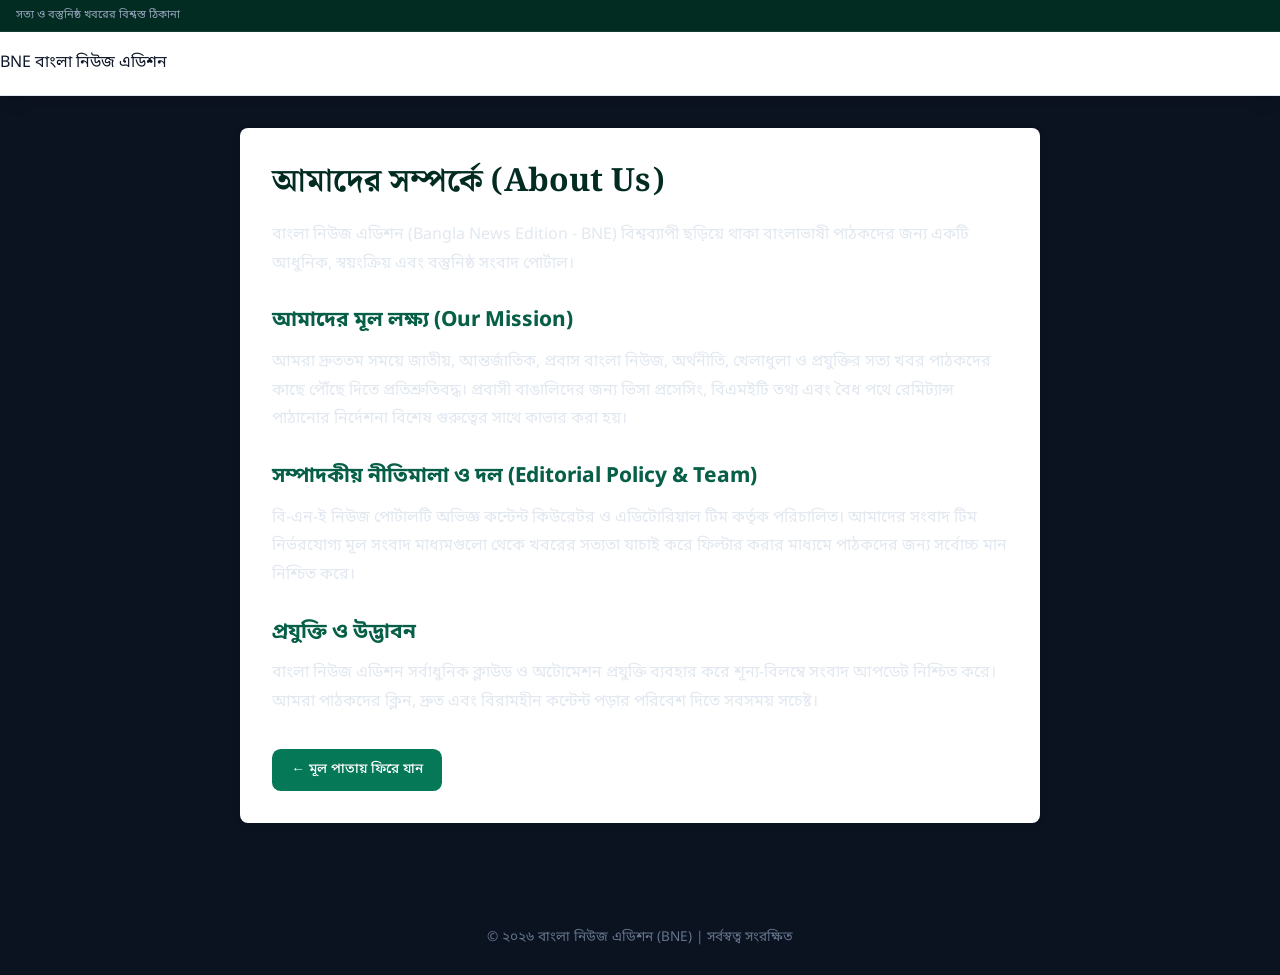
<file: about-us.html>
<!DOCTYPE html>
<html lang="bn">
<head>
  <meta charset="UTF-8">
  <meta name="viewport" content="width=device-width, initial-scale=1.0">
  <title>আমাদের সম্পর্কে (About Us) — বাংলা নিউজ এডিশন</title>
  <link rel="stylesheet" href="/style.css">
  <link href="https://fonts.googleapis.com/css2?family=Noto+Sans+Bengali:wght@400;600;700&family=Noto+Serif+Bengali:wght@600;700&display=swap" rel="stylesheet">
  <style>
    .legal-container { max-width: 800px; margin: 2rem auto; padding: 2rem; background: #fff; border-radius: 8px; box-shadow: 0 2px 10px rgba(0,0,0,0.05); font-family: var(--font-sans); line-height: 1.8; color: var(--slate-800); }
    .legal-container h1 { font-family: var(--font-serif); color: var(--green-950); margin-bottom: 1rem; font-size: 2rem; }
    .legal-container h2 { color: var(--green-800); margin-top: 1.5rem; margin-bottom: 0.5rem; font-size: 1.3rem; }
    .legal-container p { margin-bottom: 1rem; }
  </style>
  
  
  
  
  
  
  
  <!--BNE-SEO:START-->
  <title>আমাদের সম্পর্কে — বাংলা নিউজ এডিশন (BNE)</title>
  <meta name="description" content="বাংলা নিউজ এডিশন (BNE) কী, কারা এটি প্রকাশ করে, সম্পাদকীয় নীতি, তথ্যসূত্র যাচাই ও সংশোধন নীতি — সবই এক পাতায়।" />
  <link rel="canonical" href="https://bangla-news-edition-bd.netlify.app/about-us" />
  <meta name="robots" content="index, follow, max-image-preview:large" />
  <meta name="author" content="বাংলা নিউজ এডিশন (BNE)" />
  <meta name="theme-color" content="#991b1b" />
  <meta property="og:type" content="website" />
  <meta property="og:site_name" content="বাংলা নিউজ এডিশন (BNE) | BANGLA NEWS EDITION" />
  <meta property="og:title" content="আমাদের সম্পর্কে — বাংলা নিউজ এডিশন (BNE)" />
  <meta property="og:description" content="বাংলা নিউজ এডিশন (BNE) কী, কারা এটি প্রকাশ করে, সম্পাদকীয় নীতি, তথ্যসূত্র যাচাই ও সংশোধন নীতি — সবই এক পাতায়।" />
  <meta property="og:url" content="https://bangla-news-edition-bd.netlify.app/about-us" />
  <meta property="og:image" content="https://bangla-news-edition-bd.netlify.app/images/bne-og-cover.jpg" />
  <meta property="og:image:width" content="1200" />
  <meta property="og:image:height" content="630" />
  <meta property="og:image:alt" content="বাংলা নিউজ এডিশন (BNE) — সত্য ও বস্তুনিষ্ঠ খবরের বিশ্বস্ত ঠিকানা" />
  <meta property="og:locale" content="bn_IN" />
  <meta name="twitter:card" content="summary_large_image" />
  <meta name="twitter:title" content="আমাদের সম্পর্কে — বাংলা নিউজ এডিশন (BNE)" />
  <meta name="twitter:description" content="বাংলা নিউজ এডিশন (BNE) কী, কারা এটি প্রকাশ করে, সম্পাদকীয় নীতি, তথ্যসূত্র যাচাই ও সংশোধন নীতি — সবই এক পাতায়।" />
  <meta name="twitter:image" content="https://bangla-news-edition-bd.netlify.app/images/bne-og-cover.jpg" />
  <meta name="twitter:site" content="@bne0999" />
  <link rel="manifest" href="/manifest.webmanifest" />
  <script type="application/ld+json">{"@context":"https://schema.org","@graph":[{"@type":"WebPage","@id":"https://bangla-news-edition-bd.netlify.app/about-us#webpage","url":"https://bangla-news-edition-bd.netlify.app/about-us","name":"আমাদের সম্পর্কে — বাংলা নিউজ এডিশন (BNE)","description":"বাংলা নিউজ এডিশন (BNE) কী, কারা এটি প্রকাশ করে, সম্পাদকীয় নীতি, তথ্যসূত্র যাচাই ও সংশোধন নীতি — সবই এক পাতায়।","inLanguage":"bn-BD","isPartOf":{"@id":"https://bangla-news-edition-bd.netlify.app/#website"},"breadcrumb":{"@id":"https://bangla-news-edition-bd.netlify.app/about-us#breadcrumb"}},{"@type":"BreadcrumbList","@id":"https://bangla-news-edition-bd.netlify.app/about-us#breadcrumb","itemListElement":[{"@type":"ListItem","position":1,"name":"প্রচ্ছদ","item":"https://bangla-news-edition-bd.netlify.app/"},{"@type":"ListItem","position":2,"name":"আমাদের সম্পর্কে","item":"https://bangla-news-edition-bd.netlify.app/about-us"}]},{"@type":"NewsMediaOrganization","@id":"https://bangla-news-edition-bd.netlify.app/#organization","name":"বাংলা নিউজ এডিশন","url":"https://bangla-news-edition-bd.netlify.app/","logo":{"@type":"ImageObject","url":"https://bangla-news-edition-bd.netlify.app/images/bne-logo.png"},"sameAs":["https://t.me/bne0999","https://www.facebook.com/499814799889977"]},{"@type":"WebSite","@id":"https://bangla-news-edition-bd.netlify.app/#website","url":"https://bangla-news-edition-bd.netlify.app/","name":"বাংলা নিউজ এডিশন","inLanguage":"bn-BD","publisher":{"@id":"https://bangla-news-edition-bd.netlify.app/#organization"}}]}</script>
  <link rel="stylesheet" href="/ssr.css" />
  <!--BNE-SEO:END-->
<script async src="https://pagead2.googlesyndication.com/pagead/js/adsbygoogle.js?client=ca-pub-8292591084993652" crossorigin="anonymous"></script>
</head>
<body>
  <header class="site-header">
    <div class="topbar">
      <div class="topbar-inner container">
        <div class="topbar-left">
          <span class="topbar-tagline">সত্য ও বস্তুনিষ্ঠ খবরের বিশ্বস্ত ঠিকানা</span>
        </div>
      </div>
    </div>
    <div class="masthead container">
      <a class="logo" href="/index">
        <span class="logo-badge">BNE</span>
        <span class="logo-text">বাংলা নিউজ এডিশন</span>
      </a>
    </div>
  </header>

  <main class="legal-container">
    <h1>আমাদের সম্পর্কে (About Us)</h1>
    <p>বাংলা নিউজ এডিশন (Bangla News Edition - BNE) বিশ্বব্যাপী ছড়িয়ে থাকা বাংলাভাষী পাঠকদের জন্য একটি আধুনিক, স্বয়ংক্রিয় এবং বস্তুনিষ্ঠ সংবাদ পোর্টাল।</p>

    <h2>আমাদের মূল লক্ষ্য (Our Mission)</h2>
    <p>আমরা দ্রুততম সময়ে জাতীয়, আন্তর্জাতিক, প্রবাস বাংলা নিউজ, অর্থনীতি, খেলাধুলা ও প্রযুক্তির সত্য খবর পাঠকদের কাছে পৌঁছে দিতে প্রতিশ্রুতিবদ্ধ। প্রবাসী বাঙালিদের জন্য ভিসা প্রসেসিং, বিএমইটি তথ্য এবং বৈধ পথে রেমিট্যান্স পাঠানোর নির্দেশনা বিশেষ গুরুত্বের সাথে কাভার করা হয়।</p>

    <h2>সম্পাদকীয় নীতিমালা ও দল (Editorial Policy & Team)</h2>
    <p>বি-এন-ই নিউজ পোর্টালটি অভিজ্ঞ কন্টেন্ট কিউরেটর ও এডিটোরিয়াল টিম কর্তৃক পরিচালিত। আমাদের সংবাদ টিম নির্ভরযোগ্য মূল সংবাদ মাধ্যমগুলো থেকে খবরের সত্যতা যাচাই করে ফিল্টার করার মাধ্যমে পাঠকদের জন্য সর্বোচ্চ মান নিশ্চিত করে।</p>

    <h2>প্রযুক্তি ও উদ্ভাবন</h2>
    <p>বাংলা নিউজ এডিশন সর্বাধুনিক ক্লাউড ও অটোমেশন প্রযুক্তি ব্যবহার করে শূন্য-বিলম্বে সংবাদ আপডেট নিশ্চিত করে। আমরা পাঠকদের ক্লিন, দ্রুত এবং বিরামহীন কন্টেন্ট পড়ার পরিবেশ দিতে সবসময় সচেষ্ট।</p>

    <div style="margin-top:2rem;">
      <a href="/index" class="btn" style="background:var(--green-700);">← মূল পাতায় ফিরে যান</a>
    </div>
  </main>

  <footer class="footer container" style="margin-top:3rem;text-align:center;padding:1.5rem;font-size:0.85rem;color:#64748b;">
    © ২০২৬ বাংলা নিউজ এডিশন (BNE) | সর্বস্বত্ব সংরক্ষিত
  </footer>
</body>
</html>
</file>
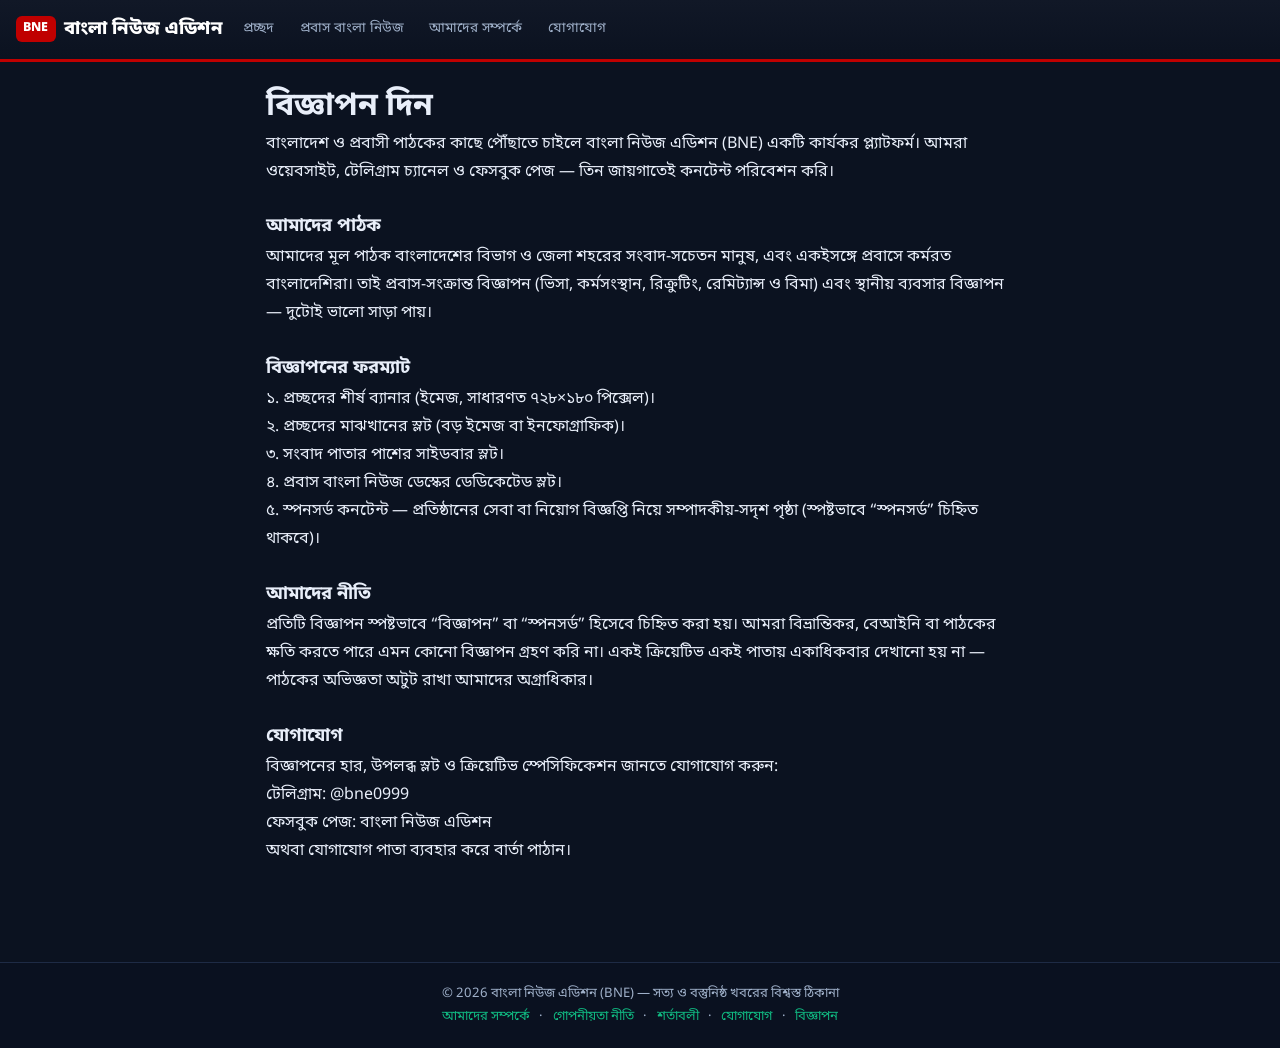
<file: advertise.html>
<!DOCTYPE html>
<html lang="bn">
<head>
  <meta charset="UTF-8">
  <meta name="viewport" content="width=device-width, initial-scale=1.0">
  
  <link rel="stylesheet" href="/style.css">
  <link href="https://fonts.googleapis.com/css2?family=Noto+Sans+Bengali:wght@400;600;700&family=Noto+Serif+Bengali:wght@600;700&display=swap" rel="stylesheet">
  
  
  
  
  
  
  <!--BNE-SEO:START-->
  <title>বিজ্ঞাপন দিন — বাংলা নিউজ এডিশন (BNE)</title>
  <meta name="description" content="বাংলা নিউজ এডিশনে বিজ্ঞাপনের ফরম্যাট, স্থান, পাঠক-প্রোফাইল ও যোগাযোগের পথ — ব্র্যান্ড ও প্রতিষ্ঠানের জন্য।" />
  <link rel="canonical" href="https://bangla-news-edition-bd.netlify.app/advertise" />
  <meta name="robots" content="index, follow, max-image-preview:large" />
  <meta name="author" content="বাংলা নিউজ এডিশন (BNE)" />
  <meta name="theme-color" content="#991b1b" />
  <meta property="og:type" content="website" />
  <meta property="og:site_name" content="বাংলা নিউজ এডিশন (BNE) | BANGLA NEWS EDITION" />
  <meta property="og:title" content="বিজ্ঞাপন দিন — বাংলা নিউজ এডিশন (BNE)" />
  <meta property="og:description" content="বাংলা নিউজ এডিশনে বিজ্ঞাপনের ফরম্যাট, স্থান, পাঠক-প্রোফাইল ও যোগাযোগের পথ — ব্র্যান্ড ও প্রতিষ্ঠানের জন্য।" />
  <meta property="og:url" content="https://bangla-news-edition-bd.netlify.app/advertise" />
  <meta property="og:image" content="https://bangla-news-edition-bd.netlify.app/images/bne-og-cover.jpg" />
  <meta property="og:image:width" content="1200" />
  <meta property="og:image:height" content="630" />
  <meta property="og:image:alt" content="বাংলা নিউজ এডিশন (BNE) — সত্য ও বস্তুনিষ্ঠ খবরের বিশ্বস্ত ঠিকানা" />
  <meta property="og:locale" content="bn_IN" />
  <meta name="twitter:card" content="summary_large_image" />
  <meta name="twitter:title" content="বিজ্ঞাপন দিন — বাংলা নিউজ এডিশন (BNE)" />
  <meta name="twitter:description" content="বাংলা নিউজ এডিশনে বিজ্ঞাপনের ফরম্যাট, স্থান, পাঠক-প্রোফাইল ও যোগাযোগের পথ — ব্র্যান্ড ও প্রতিষ্ঠানের জন্য।" />
  <meta name="twitter:image" content="https://bangla-news-edition-bd.netlify.app/images/bne-og-cover.jpg" />
  <meta name="twitter:site" content="@bne0999" />
  <link rel="manifest" href="/manifest.webmanifest" />
  <script type="application/ld+json">{"@context":"https://schema.org","@graph":[{"@type":"WebPage","@id":"https://bangla-news-edition-bd.netlify.app/advertise#webpage","url":"https://bangla-news-edition-bd.netlify.app/advertise","name":"বিজ্ঞাপন দিন — বাংলা নিউজ এডিশন (BNE)","description":"বাংলা নিউজ এডিশনে বিজ্ঞাপনের ফরম্যাট, স্থান, পাঠক-প্রোফাইল ও যোগাযোগের পথ — ব্র্যান্ড ও প্রতিষ্ঠানের জন্য।","inLanguage":"bn-BD","isPartOf":{"@id":"https://bangla-news-edition-bd.netlify.app/#website"},"breadcrumb":{"@id":"https://bangla-news-edition-bd.netlify.app/advertise#breadcrumb"}},{"@type":"BreadcrumbList","@id":"https://bangla-news-edition-bd.netlify.app/advertise#breadcrumb","itemListElement":[{"@type":"ListItem","position":1,"name":"প্রচ্ছদ","item":"https://bangla-news-edition-bd.netlify.app/"},{"@type":"ListItem","position":2,"name":"বিজ্ঞাপন","item":"https://bangla-news-edition-bd.netlify.app/advertise"}]},{"@type":"NewsMediaOrganization","@id":"https://bangla-news-edition-bd.netlify.app/#organization","name":"বাংলা নিউজ এডিশন","url":"https://bangla-news-edition-bd.netlify.app/","logo":{"@type":"ImageObject","url":"https://bangla-news-edition-bd.netlify.app/images/bne-logo.png"},"sameAs":["https://t.me/bne0999","https://www.facebook.com/499814799889977"]},{"@type":"WebSite","@id":"https://bangla-news-edition-bd.netlify.app/#website","url":"https://bangla-news-edition-bd.netlify.app/","name":"বাংলা নিউজ এডিশন","inLanguage":"bn-BD","publisher":{"@id":"https://bangla-news-edition-bd.netlify.app/#organization"}}]}</script>
  <link rel="stylesheet" href="/ssr.css" />
  <!--BNE-SEO:END-->
<script async src="https://pagead2.googlesyndication.com/pagead/js/adsbygoogle.js?client=ca-pub-8292591084993652" crossorigin="anonymous"></script>
</head>
<body class="ssr-body">
  <header class="ssr-header">
    <a class="ssr-brand" href="/">বাংলা নিউজ এডিশন</a>
    <nav class="ssr-nav" aria-label="বিভাগসমূহ">
      <a href="/">প্রচ্ছদ</a>
      <a href="/desk/probashi-bangla-news">প্রবাস বাংলা নিউজ</a>
      <a href="/about-us">আমাদের সম্পর্কে</a>
      <a href="/contact-us">যোগাযোগ</a>
    </nav>
  </header>
  <main class="ssr-main legal-container" id="app">
    <h1>বিজ্ঞাপন দিন</h1>
    <p>বাংলাদেশ ও প্রবাসী পাঠকের কাছে পৌঁছাতে চাইলে বাংলা নিউজ এডিশন (BNE) একটি কার্যকর প্ল্যাটফর্ম। আমরা ওয়েবসাইট, টেলিগ্রাম চ্যানেল ও ফেসবুক পেজ — তিন জায়গাতেই কনটেন্ট পরিবেশন করি।</p>

    <h2>আমাদের পাঠক</h2>
    <p>আমাদের মূল পাঠক বাংলাদেশের বিভাগ ও জেলা শহরের সংবাদ-সচেতন মানুষ, এবং একইসঙ্গে প্রবাসে কর্মরত বাংলাদেশিরা। তাই প্রবাস-সংক্রান্ত বিজ্ঞাপন (ভিসা, কর্মসংস্থান, রিক্রুটিং, রেমিট্যান্স ও বিমা) এবং স্থানীয় ব্যবসার বিজ্ঞাপন — দুটোই ভালো সাড়া পায়।</p>

    <h2>বিজ্ঞাপনের ফরম্যাট</h2>
    <p>১. প্রচ্ছদের শীর্ষ ব্যানার (ইমেজ, সাধারণত ৭২৮×১৮০ পিক্সেল)।<br>
    ২. প্রচ্ছদের মাঝখানের স্লট (বড় ইমেজ বা ইনফোগ্রাফিক)।<br>
    ৩. সংবাদ পাতার পাশের সাইডবার স্লট।<br>
    ৪. প্রবাস বাংলা নিউজ ডেস্কের ডেডিকেটেড স্লট।<br>
    ৫. স্পনসর্ড কনটেন্ট — প্রতিষ্ঠানের সেবা বা নিয়োগ বিজ্ঞপ্তি নিয়ে সম্পাদকীয়-সদৃশ পৃষ্ঠা (স্পষ্টভাবে “স্পনসর্ড” চিহ্নিত থাকবে)।</p>

    <h2>আমাদের নীতি</h2>
    <p>প্রতিটি বিজ্ঞাপন স্পষ্টভাবে “বিজ্ঞাপন” বা “স্পনসর্ড” হিসেবে চিহ্নিত করা হয়। আমরা বিভ্রান্তিকর, বেআইনি বা পাঠকের ক্ষতি করতে পারে এমন কোনো বিজ্ঞাপন গ্রহণ করি না। একই ক্রিয়েটিভ একই পাতায় একাধিকবার দেখানো হয় না — পাঠকের অভিজ্ঞতা অটুট রাখা আমাদের অগ্রাধিকার।</p>

    <h2>যোগাযোগ</h2>
    <p>বিজ্ঞাপনের হার, উপলব্ধ স্লট ও ক্রিয়েটিভ স্পেসিফিকেশন জানতে যোগাযোগ করুন:
    <br>টেলিগ্রাম: <a href="https://t.me/bne0999" rel="noopener">@bne0999</a>
    <br>ফেসবুক পেজ: <a href="https://www.facebook.com/499814799889977" rel="noopener">বাংলা নিউজ এডিশন</a>
    <br>অথবা <a href="/contact-us">যোগাযোগ পাতা</a> ব্যবহার করে বার্তা পাঠান।</p>

  </main>
  <footer class="ssr-footer">
    <p>© 2026 বাংলা নিউজ এডিশন (BNE) — সত্য ও বস্তুনিষ্ঠ খবরের বিশ্বস্ত ঠিকানা</p>
    <p><a href="/about-us">আমাদের সম্পর্কে</a> · <a href="/privacy-policy">গোপনীয়তা নীতি</a> · <a href="/terms">শর্তাবলী</a> · <a href="/contact-us">যোগাযোগ</a> · <a href="/advertise">বিজ্ঞাপন</a></p>
  </footer>
</body>
</html>
</file>
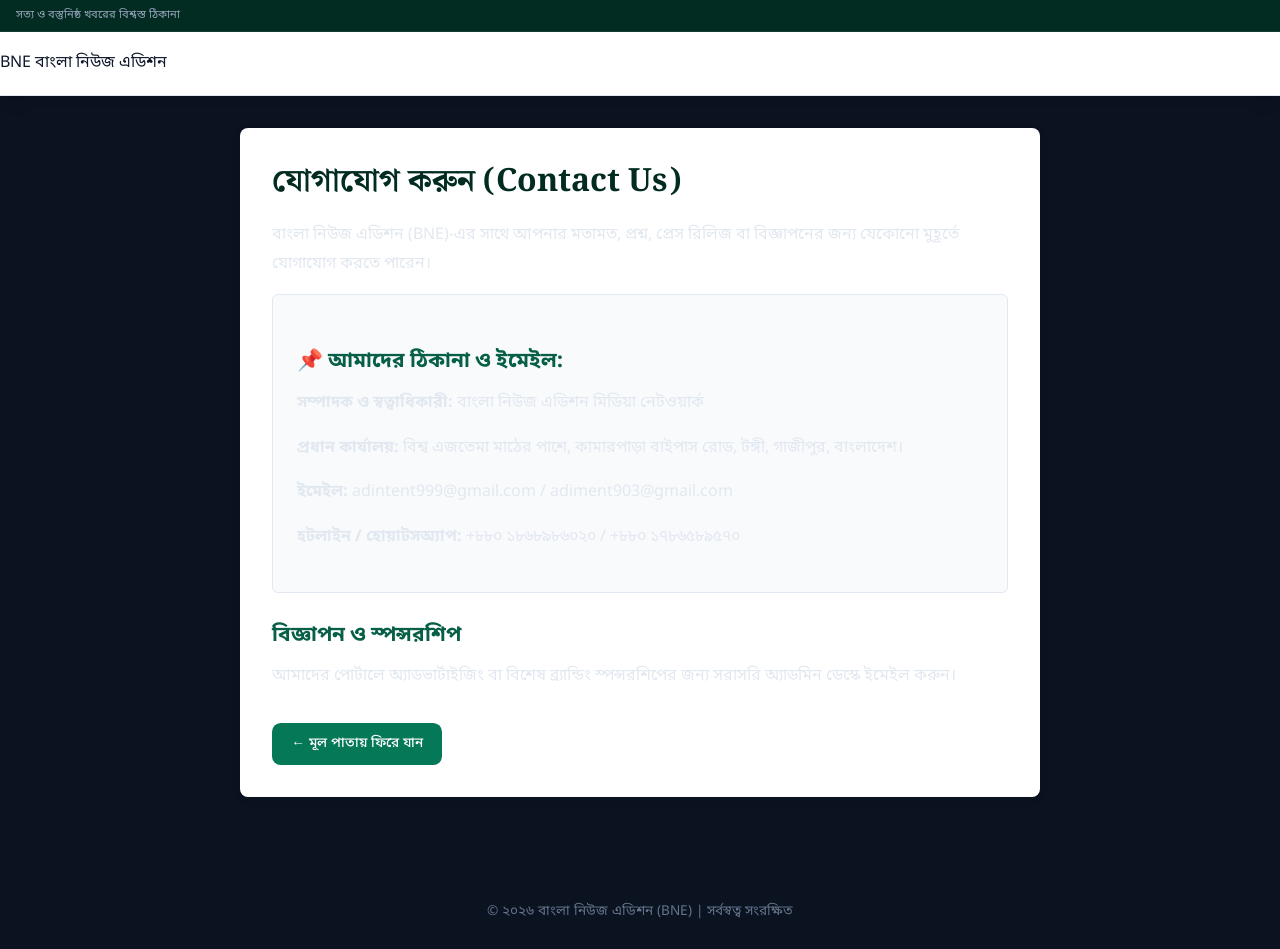
<file: contact-us.html>
<!DOCTYPE html>
<html lang="bn">
<head>
  <meta charset="UTF-8">
  <meta name="viewport" content="width=device-width, initial-scale=1.0">
  <title>যোগাযোগ (Contact Us) — বাংলা নিউজ এডিশন</title>
  <link rel="stylesheet" href="/style.css">
  <link href="https://fonts.googleapis.com/css2?family=Noto+Sans+Bengali:wght@400;600;700&family=Noto+Serif+Bengali:wght@600;700&display=swap" rel="stylesheet">
  <style>
    .legal-container { max-width: 800px; margin: 2rem auto; padding: 2rem; background: #fff; border-radius: 8px; box-shadow: 0 2px 10px rgba(0,0,0,0.05); font-family: var(--font-sans); line-height: 1.8; color: var(--slate-800); }
    .legal-container h1 { font-family: var(--font-serif); color: var(--green-950); margin-bottom: 1rem; font-size: 2rem; }
    .legal-container h2 { color: var(--green-800); margin-top: 1.5rem; margin-bottom: 0.5rem; font-size: 1.3rem; }
    .legal-container p { margin-bottom: 1rem; }
    .contact-box { background: #f8fafc; border: 1px solid var(--slate-200); padding: 1.5rem; border-radius: 6px; margin-top: 1rem; }
  </style>
  
  
  
  
  
  
  
  <!--BNE-SEO:START-->
  <title>যোগাযোগ করুন — বাংলা নিউজ এডিশন (BNE)</title>
  <meta name="description" content="সংবাদ পাঠান, সংশোধনের অনুরোধ করুন বা বিজ্ঞাপনের তথ্য জানতে বাংলা নিউজ এডিশনের ডেস্কের সঙ্গে যোগাযোগ করুন।" />
  <link rel="canonical" href="https://bangla-news-edition-bd.netlify.app/contact-us" />
  <meta name="robots" content="index, follow, max-image-preview:large" />
  <meta name="author" content="বাংলা নিউজ এডিশন (BNE)" />
  <meta name="theme-color" content="#991b1b" />
  <meta property="og:type" content="website" />
  <meta property="og:site_name" content="বাংলা নিউজ এডিশন (BNE) | BANGLA NEWS EDITION" />
  <meta property="og:title" content="যোগাযোগ করুন — বাংলা নিউজ এডিশন (BNE)" />
  <meta property="og:description" content="সংবাদ পাঠান, সংশোধনের অনুরোধ করুন বা বিজ্ঞাপনের তথ্য জানতে বাংলা নিউজ এডিশনের ডেস্কের সঙ্গে যোগাযোগ করুন।" />
  <meta property="og:url" content="https://bangla-news-edition-bd.netlify.app/contact-us" />
  <meta property="og:image" content="https://bangla-news-edition-bd.netlify.app/images/bne-og-cover.jpg" />
  <meta property="og:image:width" content="1200" />
  <meta property="og:image:height" content="630" />
  <meta property="og:image:alt" content="বাংলা নিউজ এডিশন (BNE) — সত্য ও বস্তুনিষ্ঠ খবরের বিশ্বস্ত ঠিকানা" />
  <meta property="og:locale" content="bn_IN" />
  <meta name="twitter:card" content="summary_large_image" />
  <meta name="twitter:title" content="যোগাযোগ করুন — বাংলা নিউজ এডিশন (BNE)" />
  <meta name="twitter:description" content="সংবাদ পাঠান, সংশোধনের অনুরোধ করুন বা বিজ্ঞাপনের তথ্য জানতে বাংলা নিউজ এডিশনের ডেস্কের সঙ্গে যোগাযোগ করুন।" />
  <meta name="twitter:image" content="https://bangla-news-edition-bd.netlify.app/images/bne-og-cover.jpg" />
  <meta name="twitter:site" content="@bne0999" />
  <link rel="manifest" href="/manifest.webmanifest" />
  <script type="application/ld+json">{"@context":"https://schema.org","@graph":[{"@type":"WebPage","@id":"https://bangla-news-edition-bd.netlify.app/contact-us#webpage","url":"https://bangla-news-edition-bd.netlify.app/contact-us","name":"যোগাযোগ করুন — বাংলা নিউজ এডিশন (BNE)","description":"সংবাদ পাঠান, সংশোধনের অনুরোধ করুন বা বিজ্ঞাপনের তথ্য জানতে বাংলা নিউজ এডিশনের ডেস্কের সঙ্গে যোগাযোগ করুন।","inLanguage":"bn-BD","isPartOf":{"@id":"https://bangla-news-edition-bd.netlify.app/#website"},"breadcrumb":{"@id":"https://bangla-news-edition-bd.netlify.app/contact-us#breadcrumb"}},{"@type":"BreadcrumbList","@id":"https://bangla-news-edition-bd.netlify.app/contact-us#breadcrumb","itemListElement":[{"@type":"ListItem","position":1,"name":"প্রচ্ছদ","item":"https://bangla-news-edition-bd.netlify.app/"},{"@type":"ListItem","position":2,"name":"যোগাযোগ","item":"https://bangla-news-edition-bd.netlify.app/contact-us"}]},{"@type":"NewsMediaOrganization","@id":"https://bangla-news-edition-bd.netlify.app/#organization","name":"বাংলা নিউজ এডিশন","url":"https://bangla-news-edition-bd.netlify.app/","logo":{"@type":"ImageObject","url":"https://bangla-news-edition-bd.netlify.app/images/bne-logo.png"},"sameAs":["https://t.me/bne0999","https://www.facebook.com/499814799889977"]},{"@type":"WebSite","@id":"https://bangla-news-edition-bd.netlify.app/#website","url":"https://bangla-news-edition-bd.netlify.app/","name":"বাংলা নিউজ এডিশন","inLanguage":"bn-BD","publisher":{"@id":"https://bangla-news-edition-bd.netlify.app/#organization"}}]}</script>
  <link rel="stylesheet" href="/ssr.css" />
  <!--BNE-SEO:END-->
<script async src="https://pagead2.googlesyndication.com/pagead/js/adsbygoogle.js?client=ca-pub-8292591084993652" crossorigin="anonymous"></script>
</head>
<body>
  <header class="site-header">
    <div class="topbar">
      <div class="topbar-inner container">
        <div class="topbar-left">
          <span class="topbar-tagline">সত্য ও বস্তুনিষ্ঠ খবরের বিশ্বস্ত ঠিকানা</span>
        </div>
      </div>
    </div>
    <div class="masthead container">
      <a class="logo" href="/index">
        <span class="logo-badge">BNE</span>
        <span class="logo-text">বাংলা নিউজ এডিশন</span>
      </a>
    </div>
  </header>

  <main class="legal-container">
    <h1>যোগাযোগ করুন (Contact Us)</h1>
    <p>বাংলা নিউজ এডিশন (BNE)-এর সাথে আপনার মতামত, প্রশ্ন, প্রেস রিলিজ বা বিজ্ঞাপনের জন্য যেকোনো মুহূর্তে যোগাযোগ করতে পারেন।</p>

    <div class="contact-box">
      <h2>📌 আমাদের ঠিকানা ও ইমেইল:</h2>
      <p><b>সম্পাদক ও স্বত্বাধিকারী:</b> বাংলা নিউজ এডিশন মিডিয়া নেটওয়ার্ক</p>
      <p><b>প্রধান কার্যালয়:</b> বিশ্ব এজতেমা মাঠের পাশে, কামারপাড়া বাইপাস রোড, টঙ্গী, গাজীপুর, বাংলাদেশ।</p>
      <p><b>ইমেইল:</b> <a href="mailto:adintent999@gmail.com">adintent999@gmail.com</a> / <a href="mailto:adiment903@gmail.com">adiment903@gmail.com</a></p>
      <p><b>হটলাইন / হোয়াটসঅ্যাপ:</b> +৮৮০ ১৮৬৮৯৮৬০২০ / +৮৮০ ১৭৮৬৫৮৯৫৭০</p>
    </div>

    <h2>বিজ্ঞাপন ও স্পন্সরশিপ</h2>
    <p>আমাদের পোর্টালে অ্যাডভার্টাইজিং বা বিশেষ ব্র্যান্ডিং স্পন্সরশিপের জন্য সরাসরি অ্যাডমিন ডেস্কে ইমেইল করুন।</p>

    <div style="margin-top:2rem;">
      <a href="/index" class="btn" style="background:var(--green-700);">← মূল পাতায় ফিরে যান</a>
    </div>
  </main>

  <footer class="footer container" style="margin-top:3rem;text-align:center;padding:1.5rem;font-size:0.85rem;color:#64748b;">
    © ২০২৬ বাংলা নিউজ এডিশন (BNE) | সর্বস্বত্ব সংরক্ষিত
  </footer>
</body>
</html>
</file>
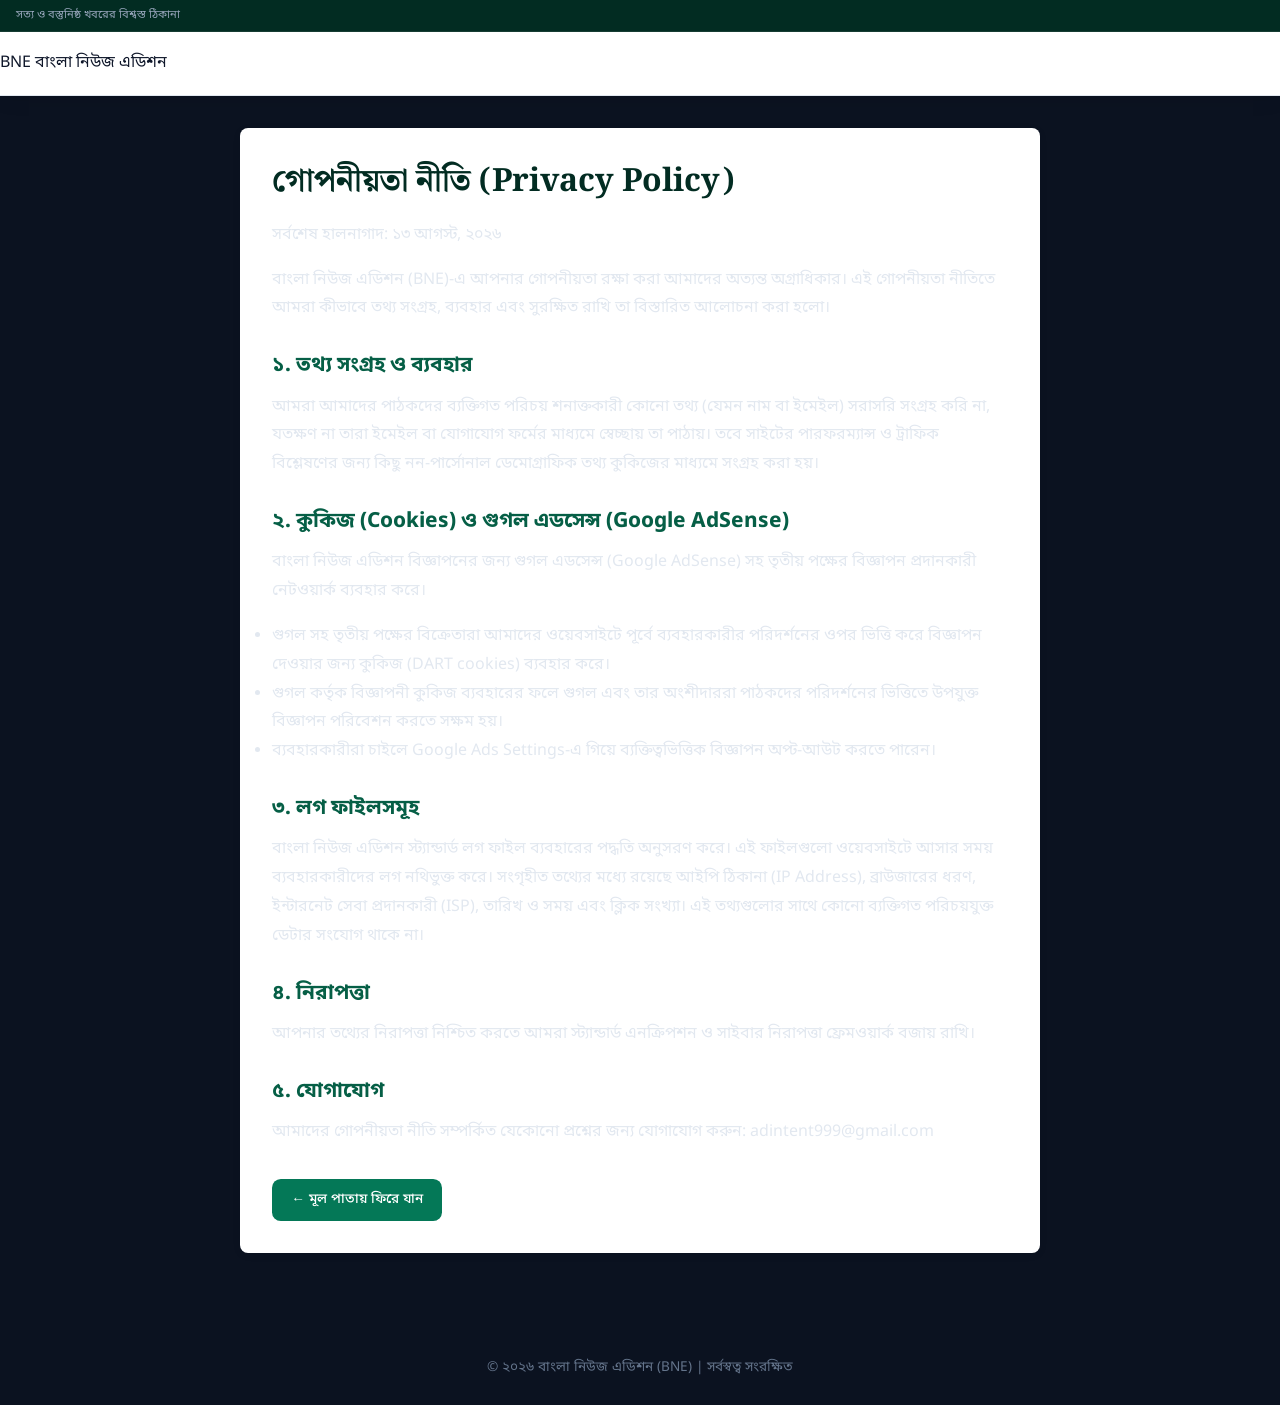
<file: privacy-policy.html>
<!DOCTYPE html>
<html lang="bn">
<head>
  <meta charset="UTF-8">
  <meta name="viewport" content="width=device-width, initial-scale=1.0">
  <title>গোপনীয়তা নীতি (Privacy Policy) — বাংলা নিউজ এডিশন</title>
  <link rel="stylesheet" href="/style.css">
  <link href="https://fonts.googleapis.com/css2?family=Noto+Sans+Bengali:wght@400;600;700&family=Noto+Serif+Bengali:wght@600;700&display=swap" rel="stylesheet">
  <style>
    .legal-container { max-width: 800px; margin: 2rem auto; padding: 2rem; background: #fff; border-radius: 8px; box-shadow: 0 2px 10px rgba(0,0,0,0.05); font-family: var(--font-sans); line-height: 1.8; color: var(--slate-800); }
    .legal-container h1 { font-family: var(--font-serif); color: var(--green-950); margin-bottom: 1rem; font-size: 2rem; }
    .legal-container h2 { color: var(--green-800); margin-top: 1.5rem; margin-bottom: 0.5rem; font-size: 1.3rem; }
    .legal-container p { margin-bottom: 1rem; }
  </style>
  
  
  
  
  
  
  
  <!--BNE-SEO:START-->
  <title>গোপনীয়তা নীতি — বাংলা নিউজ এডিশন (BNE)</title>
  <meta name="description" content="বাংলা নিউজ এডিশন কী ডেটা সংগ্রহ করে, কেন করে, কীভাবে সংরক্ষণ করে এবং পাঠকের কী কী অধিকার আছে — বিস্তারিত গোপনীয়তা নীতি।" />
  <link rel="canonical" href="https://bangla-news-edition-bd.netlify.app/privacy-policy" />
  <meta name="robots" content="index, follow, max-image-preview:large" />
  <meta name="author" content="বাংলা নিউজ এডিশন (BNE)" />
  <meta name="theme-color" content="#991b1b" />
  <meta property="og:type" content="website" />
  <meta property="og:site_name" content="বাংলা নিউজ এডিশন (BNE) | BANGLA NEWS EDITION" />
  <meta property="og:title" content="গোপনীয়তা নীতি — বাংলা নিউজ এডিশন (BNE)" />
  <meta property="og:description" content="বাংলা নিউজ এডিশন কী ডেটা সংগ্রহ করে, কেন করে, কীভাবে সংরক্ষণ করে এবং পাঠকের কী কী অধিকার আছে — বিস্তারিত গোপনীয়তা নীতি।" />
  <meta property="og:url" content="https://bangla-news-edition-bd.netlify.app/privacy-policy" />
  <meta property="og:image" content="https://bangla-news-edition-bd.netlify.app/images/bne-og-cover.jpg" />
  <meta property="og:image:width" content="1200" />
  <meta property="og:image:height" content="630" />
  <meta property="og:image:alt" content="বাংলা নিউজ এডিশন (BNE) — সত্য ও বস্তুনিষ্ঠ খবরের বিশ্বস্ত ঠিকানা" />
  <meta property="og:locale" content="bn_IN" />
  <meta name="twitter:card" content="summary_large_image" />
  <meta name="twitter:title" content="গোপনীয়তা নীতি — বাংলা নিউজ এডিশন (BNE)" />
  <meta name="twitter:description" content="বাংলা নিউজ এডিশন কী ডেটা সংগ্রহ করে, কেন করে, কীভাবে সংরক্ষণ করে এবং পাঠকের কী কী অধিকার আছে — বিস্তারিত গোপনীয়তা নীতি।" />
  <meta name="twitter:image" content="https://bangla-news-edition-bd.netlify.app/images/bne-og-cover.jpg" />
  <meta name="twitter:site" content="@bne0999" />
  <link rel="manifest" href="/manifest.webmanifest" />
  <script type="application/ld+json">{"@context":"https://schema.org","@graph":[{"@type":"WebPage","@id":"https://bangla-news-edition-bd.netlify.app/privacy-policy#webpage","url":"https://bangla-news-edition-bd.netlify.app/privacy-policy","name":"গোপনীয়তা নীতি — বাংলা নিউজ এডিশন (BNE)","description":"বাংলা নিউজ এডিশন কী ডেটা সংগ্রহ করে, কেন করে, কীভাবে সংরক্ষণ করে এবং পাঠকের কী কী অধিকার আছে — বিস্তারিত গোপনীয়তা নীতি।","inLanguage":"bn-BD","isPartOf":{"@id":"https://bangla-news-edition-bd.netlify.app/#website"},"breadcrumb":{"@id":"https://bangla-news-edition-bd.netlify.app/privacy-policy#breadcrumb"}},{"@type":"BreadcrumbList","@id":"https://bangla-news-edition-bd.netlify.app/privacy-policy#breadcrumb","itemListElement":[{"@type":"ListItem","position":1,"name":"প্রচ্ছদ","item":"https://bangla-news-edition-bd.netlify.app/"},{"@type":"ListItem","position":2,"name":"গোপনীয়তা নীতি","item":"https://bangla-news-edition-bd.netlify.app/privacy-policy"}]},{"@type":"NewsMediaOrganization","@id":"https://bangla-news-edition-bd.netlify.app/#organization","name":"বাংলা নিউজ এডিশন","url":"https://bangla-news-edition-bd.netlify.app/","logo":{"@type":"ImageObject","url":"https://bangla-news-edition-bd.netlify.app/images/bne-logo.png"},"sameAs":["https://t.me/bne0999","https://www.facebook.com/499814799889977"]},{"@type":"WebSite","@id":"https://bangla-news-edition-bd.netlify.app/#website","url":"https://bangla-news-edition-bd.netlify.app/","name":"বাংলা নিউজ এডিশন","inLanguage":"bn-BD","publisher":{"@id":"https://bangla-news-edition-bd.netlify.app/#organization"}}]}</script>
  <link rel="stylesheet" href="/ssr.css" />
  <!--BNE-SEO:END-->
<script async src="https://pagead2.googlesyndication.com/pagead/js/adsbygoogle.js?client=ca-pub-8292591084993652" crossorigin="anonymous"></script>
</head>
<body>
  <header class="site-header">
    <div class="topbar">
      <div class="topbar-inner container">
        <div class="topbar-left">
          <span class="topbar-tagline">সত্য ও বস্তুনিষ্ঠ খবরের বিশ্বস্ত ঠিকানা</span>
        </div>
      </div>
    </div>
    <div class="masthead container">
      <a class="logo" href="/index">
        <span class="logo-badge">BNE</span>
        <span class="logo-text">বাংলা নিউজ এডিশন</span>
      </a>
    </div>
  </header>

  <main class="legal-container">
    <h1>গোপনীয়তা নীতি (Privacy Policy)</h1>
    <p>সর্বশেষ হালনাগাদ: ১৩ আগস্ট, ২০২৬</p>
    
    <p>বাংলা নিউজ এডিশন (BNE)-এ আপনার গোপনীয়তা রক্ষা করা আমাদের অত্যন্ত অগ্রাধিকার। এই গোপনীয়তা নীতিতে আমরা কীভাবে তথ্য সংগ্রহ, ব্যবহার এবং সুরক্ষিত রাখি তা বিস্তারিত আলোচনা করা হলো।</p>

    <h2>১. তথ্য সংগ্রহ ও ব্যবহার</h2>
    <p>আমরা আমাদের পাঠকদের ব্যক্তিগত পরিচয় শনাক্তকারী কোনো তথ্য (যেমন নাম বা ইমেইল) সরাসরি সংগ্রহ করি না, যতক্ষণ না তারা ইমেইল বা যোগাযোগ ফর্মের মাধ্যমে স্বেচ্ছায় তা পাঠায়। তবে সাইটের পারফরম্যান্স ও ট্রাফিক বিশ্লেষণের জন্য কিছু নন-পার্সোনাল ডেমোগ্রাফিক তথ্য কুকিজের মাধ্যমে সংগ্রহ করা হয়।</p>

    <h2>২. কুকিজ (Cookies) ও গুগল এডসেন্স (Google AdSense)</h2>
    <p>বাংলা নিউজ এডিশন বিজ্ঞাপনের জন্য গুগল এডসেন্স (Google AdSense) সহ তৃতীয় পক্ষের বিজ্ঞাপন প্রদানকারী নেটওয়ার্ক ব্যবহার করে।</p>
    <ul>
      <li>গুগল সহ তৃতীয় পক্ষের বিক্রেতারা আমাদের ওয়েবসাইটে পূর্বে ব্যবহারকারীর পরিদর্শনের ওপর ভিত্তি করে বিজ্ঞাপন দেওয়ার জন্য কুকিজ (DART cookies) ব্যবহার করে।</li>
      <li>গুগল কর্তৃক বিজ্ঞাপনী কুকিজ ব্যবহারের ফলে গুগল এবং তার অংশীদাররা পাঠকদের পরিদর্শনের ভিত্তিতে উপযুক্ত বিজ্ঞাপন পরিবেশন করতে সক্ষম হয়।</li>
      <li>ব্যবহারকারীরা চাইলে <a href="https://www.google.com/settings/ads" target="_blank" rel="noopener">Google Ads Settings</a>-এ গিয়ে ব্যক্তিত্বভিত্তিক বিজ্ঞাপন অপ্ট-আউট করতে পারেন।</li>
    </ul>

    <h2>৩. লগ ফাইলসমূহ</h2>
    <p>বাংলা নিউজ এডিশন স্ট্যান্ডার্ড লগ ফাইল ব্যবহারের পদ্ধতি অনুসরণ করে। এই ফাইলগুলো ওয়েবসাইটে আসার সময় ব্যবহারকারীদের লগ নথিভুক্ত করে। সংগৃহীত তথ্যের মধ্যে রয়েছে আইপি ঠিকানা (IP Address), ব্রাউজারের ধরণ, ইন্টারনেট সেবা প্রদানকারী (ISP), তারিখ ও সময় এবং ক্লিক সংখ্যা। এই তথ্যগুলোর সাথে কোনো ব্যক্তিগত পরিচয়যুক্ত ডেটার সংযোগ থাকে না।</p>

    <h2>৪. নিরাপত্তা</h2>
    <p>আপনার তথ্যের নিরাপত্তা নিশ্চিত করতে আমরা স্ট্যান্ডার্ড এনক্রিপশন ও সাইবার নিরাপত্তা ফ্রেমওয়ার্ক বজায় রাখি।</p>

    <h2>৫. যোগাযোগ</h2>
    <p>আমাদের গোপনীয়তা নীতি সম্পর্কিত যেকোনো প্রশ্নের জন্য যোগাযোগ করুন: <a href="mailto:adintent999@gmail.com">adintent999@gmail.com</a></p>

    <div style="margin-top:2rem;">
      <a href="/index" class="btn" style="background:var(--green-700);">← মূল পাতায় ফিরে যান</a>
    </div>
  </main>

  <footer class="footer container" style="margin-top:3rem;text-align:center;padding:1.5rem;font-size:0.85rem;color:#64748b;">
    © ২০২৬ বাংলা নিউজ এডিশন (BNE) | সর্বস্বত্ব সংরক্ষিত
  </footer>
</body>
</html>
</file>
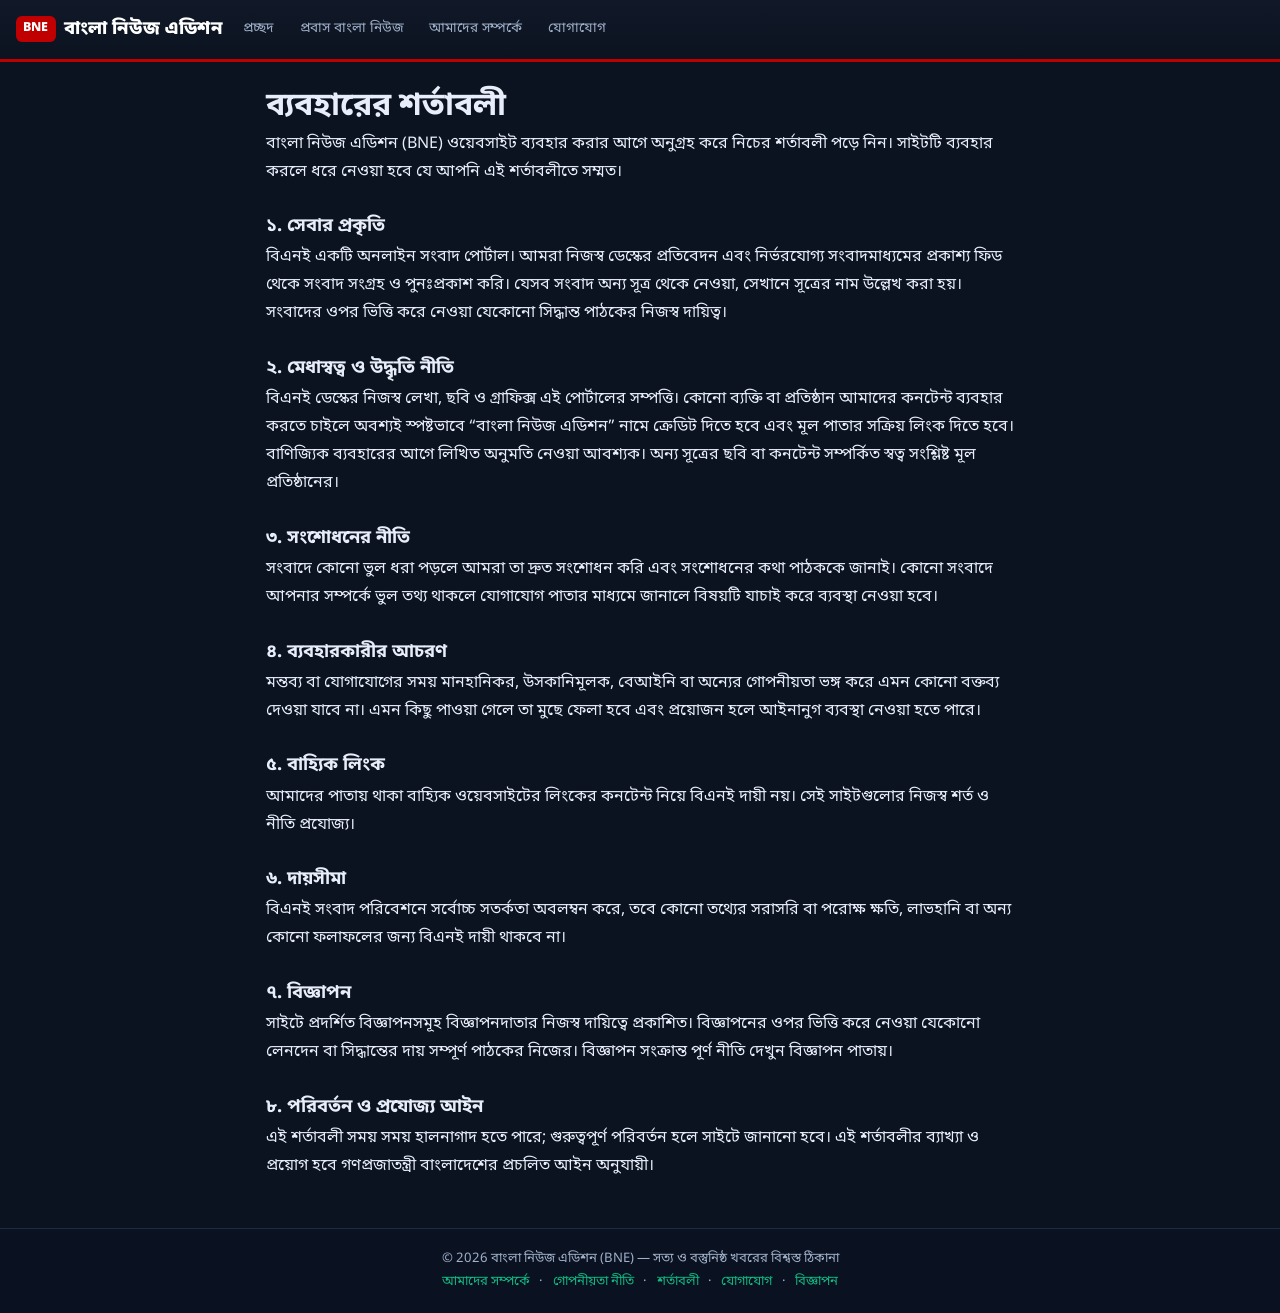
<file: terms.html>
<!DOCTYPE html>
<html lang="bn">
<head>
  <meta charset="UTF-8">
  <meta name="viewport" content="width=device-width, initial-scale=1.0">
  
  <link rel="stylesheet" href="/style.css">
  <link href="https://fonts.googleapis.com/css2?family=Noto+Sans+Bengali:wght@400;600;700&family=Noto+Serif+Bengali:wght@600;700&display=swap" rel="stylesheet">
  
  
  
  
  
  
  <!--BNE-SEO:START-->
  <title>ব্যবহারের শর্তাবলী — বাংলা নিউজ এডিশন (BNE)</title>
  <meta name="description" content="বাংলা নিউজ এডিশন ব্যবহারের শর্তাবলী — মেধাস্বত্ব, উদ্ধৃতি নীতি, বাহ্যিক লিংক, দায়সীমা ও প্রযোজ্য আইন।" />
  <link rel="canonical" href="https://bangla-news-edition-bd.netlify.app/terms" />
  <meta name="robots" content="index, follow, max-image-preview:large" />
  <meta name="author" content="বাংলা নিউজ এডিশন (BNE)" />
  <meta name="theme-color" content="#991b1b" />
  <meta property="og:type" content="website" />
  <meta property="og:site_name" content="বাংলা নিউজ এডিশন (BNE) | BANGLA NEWS EDITION" />
  <meta property="og:title" content="ব্যবহারের শর্তাবলী — বাংলা নিউজ এডিশন (BNE)" />
  <meta property="og:description" content="বাংলা নিউজ এডিশন ব্যবহারের শর্তাবলী — মেধাস্বত্ব, উদ্ধৃতি নীতি, বাহ্যিক লিংক, দায়সীমা ও প্রযোজ্য আইন।" />
  <meta property="og:url" content="https://bangla-news-edition-bd.netlify.app/terms" />
  <meta property="og:image" content="https://bangla-news-edition-bd.netlify.app/images/bne-og-cover.jpg" />
  <meta property="og:image:width" content="1200" />
  <meta property="og:image:height" content="630" />
  <meta property="og:image:alt" content="বাংলা নিউজ এডিশন (BNE) — সত্য ও বস্তুনিষ্ঠ খবরের বিশ্বস্ত ঠিকানা" />
  <meta property="og:locale" content="bn_IN" />
  <meta name="twitter:card" content="summary_large_image" />
  <meta name="twitter:title" content="ব্যবহারের শর্তাবলী — বাংলা নিউজ এডিশন (BNE)" />
  <meta name="twitter:description" content="বাংলা নিউজ এডিশন ব্যবহারের শর্তাবলী — মেধাস্বত্ব, উদ্ধৃতি নীতি, বাহ্যিক লিংক, দায়সীমা ও প্রযোজ্য আইন।" />
  <meta name="twitter:image" content="https://bangla-news-edition-bd.netlify.app/images/bne-og-cover.jpg" />
  <meta name="twitter:site" content="@bne0999" />
  <link rel="manifest" href="/manifest.webmanifest" />
  <script type="application/ld+json">{"@context":"https://schema.org","@graph":[{"@type":"WebPage","@id":"https://bangla-news-edition-bd.netlify.app/terms#webpage","url":"https://bangla-news-edition-bd.netlify.app/terms","name":"ব্যবহারের শর্তাবলী — বাংলা নিউজ এডিশন (BNE)","description":"বাংলা নিউজ এডিশন ব্যবহারের শর্তাবলী — মেধাস্বত্ব, উদ্ধৃতি নীতি, বাহ্যিক লিংক, দায়সীমা ও প্রযোজ্য আইন।","inLanguage":"bn-BD","isPartOf":{"@id":"https://bangla-news-edition-bd.netlify.app/#website"},"breadcrumb":{"@id":"https://bangla-news-edition-bd.netlify.app/terms#breadcrumb"}},{"@type":"BreadcrumbList","@id":"https://bangla-news-edition-bd.netlify.app/terms#breadcrumb","itemListElement":[{"@type":"ListItem","position":1,"name":"প্রচ্ছদ","item":"https://bangla-news-edition-bd.netlify.app/"},{"@type":"ListItem","position":2,"name":"ব্যবহারের শর্তাবলী","item":"https://bangla-news-edition-bd.netlify.app/terms"}]},{"@type":"NewsMediaOrganization","@id":"https://bangla-news-edition-bd.netlify.app/#organization","name":"বাংলা নিউজ এডিশন","url":"https://bangla-news-edition-bd.netlify.app/","logo":{"@type":"ImageObject","url":"https://bangla-news-edition-bd.netlify.app/images/bne-logo.png"},"sameAs":["https://t.me/bne0999","https://www.facebook.com/499814799889977"]},{"@type":"WebSite","@id":"https://bangla-news-edition-bd.netlify.app/#website","url":"https://bangla-news-edition-bd.netlify.app/","name":"বাংলা নিউজ এডিশন","inLanguage":"bn-BD","publisher":{"@id":"https://bangla-news-edition-bd.netlify.app/#organization"}}]}</script>
  <link rel="stylesheet" href="/ssr.css" />
  <!--BNE-SEO:END-->
<script async src="https://pagead2.googlesyndication.com/pagead/js/adsbygoogle.js?client=ca-pub-8292591084993652" crossorigin="anonymous"></script>
</head>
<body class="ssr-body">
  <header class="ssr-header">
    <a class="ssr-brand" href="/">বাংলা নিউজ এডিশন</a>
    <nav class="ssr-nav" aria-label="বিভাগসমূহ">
      <a href="/">প্রচ্ছদ</a>
      <a href="/desk/probashi-bangla-news">প্রবাস বাংলা নিউজ</a>
      <a href="/about-us">আমাদের সম্পর্কে</a>
      <a href="/contact-us">যোগাযোগ</a>
    </nav>
  </header>
  <main class="ssr-main legal-container" id="app">
    <h1>ব্যবহারের শর্তাবলী</h1>
    <p>বাংলা নিউজ এডিশন (BNE) ওয়েবসাইট ব্যবহার করার আগে অনুগ্রহ করে নিচের শর্তাবলী পড়ে নিন। সাইটটি ব্যবহার করলে ধরে নেওয়া হবে যে আপনি এই শর্তাবলীতে সম্মত।</p>

    <h2>১. সেবার প্রকৃতি</h2>
    <p>বিএনই একটি অনলাইন সংবাদ পোর্টাল। আমরা নিজস্ব ডেস্কের প্রতিবেদন এবং নির্ভরযোগ্য সংবাদমাধ্যমের প্রকাশ্য ফিড থেকে সংবাদ সংগ্রহ ও পুনঃপ্রকাশ করি। যেসব সংবাদ অন্য সূত্র থেকে নেওয়া, সেখানে সূত্রের নাম উল্লেখ করা হয়। সংবাদের ওপর ভিত্তি করে নেওয়া যেকোনো সিদ্ধান্ত পাঠকের নিজস্ব দায়িত্ব।</p>

    <h2>২. মেধাস্বত্ব ও উদ্ধৃতি নীতি</h2>
    <p>বিএনই ডেস্কের নিজস্ব লেখা, ছবি ও গ্রাফিক্স এই পোর্টালের সম্পত্তি। কোনো ব্যক্তি বা প্রতিষ্ঠান আমাদের কনটেন্ট ব্যবহার করতে চাইলে অবশ্যই স্পষ্টভাবে “বাংলা নিউজ এডিশন” নামে ক্রেডিট দিতে হবে এবং মূল পাতার সক্রিয় লিংক দিতে হবে। বাণিজ্যিক ব্যবহারের আগে লিখিত অনুমতি নেওয়া আবশ্যক। অন্য সূত্রের ছবি বা কনটেন্ট সম্পর্কিত স্বত্ব সংশ্লিষ্ট মূল প্রতিষ্ঠানের।</p>

    <h2>৩. সংশোধনের নীতি</h2>
    <p>সংবাদে কোনো ভুল ধরা পড়লে আমরা তা দ্রুত সংশোধন করি এবং সংশোধনের কথা পাঠককে জানাই। কোনো সংবাদে আপনার সম্পর্কে ভুল তথ্য থাকলে যোগাযোগ পাতার মাধ্যমে জানালে বিষয়টি যাচাই করে ব্যবস্থা নেওয়া হবে।</p>

    <h2>৪. ব্যবহারকারীর আচরণ</h2>
    <p>মন্তব্য বা যোগাযোগের সময় মানহানিকর, উসকানিমূলক, বেআইনি বা অন্যের গোপনীয়তা ভঙ্গ করে এমন কোনো বক্তব্য দেওয়া যাবে না। এমন কিছু পাওয়া গেলে তা মুছে ফেলা হবে এবং প্রয়োজন হলে আইনানুগ ব্যবস্থা নেওয়া হতে পারে।</p>

    <h2>৫. বাহ্যিক লিংক</h2>
    <p>আমাদের পাতায় থাকা বাহ্যিক ওয়েবসাইটের লিংকের কনটেন্ট নিয়ে বিএনই দায়ী নয়। সেই সাইটগুলোর নিজস্ব শর্ত ও নীতি প্রযোজ্য।</p>

    <h2>৬. দায়সীমা</h2>
    <p>বিএনই সংবাদ পরিবেশনে সর্বোচ্চ সতর্কতা অবলম্বন করে, তবে কোনো তথ্যের সরাসরি বা পরোক্ষ ক্ষতি, লাভহানি বা অন্য কোনো ফলাফলের জন্য বিএনই দায়ী থাকবে না।</p>

    <h2>৭. বিজ্ঞাপন</h2>
    <p>সাইটে প্রদর্শিত বিজ্ঞাপনসমূহ বিজ্ঞাপনদাতার নিজস্ব দায়িত্বে প্রকাশিত। বিজ্ঞাপনের ওপর ভিত্তি করে নেওয়া যেকোনো লেনদেন বা সিদ্ধান্তের দায় সম্পূর্ণ পাঠকের নিজের। বিজ্ঞাপন সংক্রান্ত পূর্ণ নীতি দেখুন <a href="/advertise">বিজ্ঞাপন পাতায়</a>।</p>

    <h2>৮. পরিবর্তন ও প্রযোজ্য আইন</h2>
    <p>এই শর্তাবলী সময় সময় হালনাগাদ হতে পারে; গুরুত্বপূর্ণ পরিবর্তন হলে সাইটে জানানো হবে। এই শর্তাবলীর ব্যাখ্যা ও প্রয়োগ হবে গণপ্রজাতন্ত্রী বাংলাদেশের প্রচলিত আইন অনুযায়ী।</p>

  </main>
  <footer class="ssr-footer">
    <p>© 2026 বাংলা নিউজ এডিশন (BNE) — সত্য ও বস্তুনিষ্ঠ খবরের বিশ্বস্ত ঠিকানা</p>
    <p><a href="/about-us">আমাদের সম্পর্কে</a> · <a href="/privacy-policy">গোপনীয়তা নীতি</a> · <a href="/terms">শর্তাবলী</a> · <a href="/contact-us">যোগাযোগ</a> · <a href="/advertise">বিজ্ঞাপন</a></p>
  </footer>
</body>
</html>
</file>
<file: style.css>
/* দৈনিক আজাদী মুভমেন্ট — স্ট্যাটিক সংস্করণ স্টাইলশিট */
:root {
  --green-950: #022c22;
  --green-900: #064e3b;
  --green-800: #065f46;
  --green-700: #047857;
  --green-200: #a7f3d0;
  --green-100: #d1fae5;
  --red-600: #dc2626;
  --red-700: #b91c1c;
  --stone-100: #f5f5f4;
  --slate-900: #0f172a;
  --slate-600: #475569;
  --slate-500: #64748b;
  --slate-200: #e2e8f0;
  --font-sans: "Noto Sans Bengali", sans-serif;
  --font-serif: "Noto Serif Bengali", serif;
}

* { margin: 0; padding: 0; box-sizing: border-box; }
html { scroll-behavior: smooth; }
html, body { font-family: var(--font-sans); background: #0b1220; color: #e2e8f0; min-height: 100vh; display: flex; flex-direction: column; }
a { color: inherit; text-decoration: none; }
img { max-width: 100%; display: block; }
.container { max-width: 80rem; margin: 0 auto; padding: 0 1rem; width: 100%; }
#app, main.container { min-height: 100vh !important; }

/* ── হেডার ── */
.site-header { position: relative; z-index: 50; box-shadow: 0 4px 18px rgba(0,0,0,.08); background: #fff; }
.topbar { background: var(--green-950); color: #e2e8f0; font-size: .75rem; border-bottom: 1px solid rgba(255,255,255,.08); }
.topbar-inner { display: flex; justify-content: space-between; align-items: center; padding: .35rem 1rem; }
.topbar-left { display: flex; align-items: center; gap: .6rem; }
.topbar-tagline { color: #94a3b8; font-size: .7rem; }
.live-dot-wrap { display: inline-flex; align-items: center; gap: .35rem; font-weight: 600; color: #f87171; }
.live-dot { width: 8px; height: 8px; border-radius: 50%; background: #ef4444; animation: pulse 1.5s infinite; }
@keyframes pulse { 0%,100% { opacity: 1 } 50% { opacity: .3 } }

.social-links { display: flex; align-items: center; gap: .6rem; }
.social-icon { color: #cbd5e1; display: flex; align-items: center; justify-content: center; width: 22px; height: 22px; border-radius: 50%; background: rgba(255,255,255,.1); transition: all .2s; }
.social-icon:hover { color: #fff; background: var(--red-600); transform: translateY(-1px); }

/* ── মাস্তুল / মাস্টহেড (Tier-1 3- কলাম গ্রিড) ── */
.masthead { background: #ffffff; color: var(--slate-900); border-bottom: 1px solid #e2e8f0; padding: 1.1rem 0; }
.masthead-grid { display: grid; grid-template-columns: 1fr auto 1fr; align-items: center; gap: 1.5rem; }

/* কলাম ১: বামে তারিখ ও অবস্থান */
.left-col { display: flex; align-items: center; justify-content: flex-start; }
.date-widget { display: flex; align-items: center; gap: .6rem; background: #f8fafc; padding: .45rem .85rem; border-radius: .6rem; border: 1px solid #e2e8f0; }
.date-widget .icon { font-size: 1.1rem; }
.date-details { display: flex; flex-direction: column; line-height: 1.35; }
.date-main { font-size: .82rem; font-weight: 700; color: #1e293b; }
.location { font-size: .7rem; color: #64748b; font-weight: 500; }

/* কলাম ২: সেন্টারে মাস্টার লোগো (BNE ক্র্যাস্ট + টাইপোগ্রাফি) */
.center-col { display: flex; justify-content: center; align-items: center; }
.master-logo-link { display: flex; align-items: center; gap: .85rem; text-decoration: none; transition: transform .2s; }
.master-logo-link:hover { transform: translateY(-1px); }
.bne-crest { width: 52px; height: 52px; border-radius: 50%; background: linear-gradient(135deg, #ef4444 0%, #dc2626 50%, #991b1b 100%); color: #fff; font-family: sans-serif; font-weight: 900; font-size: 1.25rem; font-style: italic; display: flex; align-items: center; justify-content: center; box-shadow: 0 4px 14px rgba(220, 38, 38, .35); border: 2px solid #fff; outline: 2.5px solid #dc2626; flex-shrink: 0; letter-spacing: -0.5px; }
.brand-text-block { display: flex; flex-direction: column; line-height: 1; }
.eng-title { font-family: "Noto Serif Bengali", serif; font-size: 1.65rem; font-weight: 800; color: #0f172a; letter-spacing: .5px; }
.bng-title { font-size: .75rem; font-weight: 700; color: var(--red-600); letter-spacing: 1px; margin-top: 4px; }

/* কলাম ৩: ডানে ঘড়ি ও সার্চ */
.right-col { display: flex; align-items: center; justify-content: flex-end; gap: .85rem; }
.live-clock-card { display: flex; flex-direction: column; text-align: right; background: #f8fafc; padding: .35rem .75rem; border-radius: .6rem; border: 1px solid #e2e8f0; }
.clock-label { font-size: .65rem; color: #64748b; font-weight: 600; text-transform: uppercase; }
.clock-time { font-family: monospace, sans-serif; font-size: 1rem; font-weight: 700; color: var(--green-900); }

.search-box { display: flex; align-items: center; background: #fff; border: 1px solid var(--slate-200); border-radius: 99px; padding: 2px 4px; box-shadow: inset 0 1px 2px rgba(0,0,0,.04); }
.search-box input { padding: .35rem .65rem; font-size: .8rem; border: none; outline: none; background: transparent; color: var(--slate-900); width: 110px; }
.search-box button { width: 30px; height: 30px; border: none; background: var(--red-600); color: #fff; border-radius: 50%; display: flex; align-items: center; justify-content: center; cursor: pointer; transition: background .2s; }
.search-box button:hover { background: var(--green-800); }
@media (max-width: 860px) { .masthead-grid { grid-template-columns: 1fr; justify-items: center; gap: .8rem; } .left-col, .right-col { justify-content: center; } }

/* ── নেভিগেশন বার (একক লাক্সারি ডিপ-রেড সলিড বার) ── */
.mainnav { background: #991b1b; box-shadow: 0 4px 12px rgba(0,0,0,.15); overflow-x: auto; scrollbar-width: none; border-bottom: 2px solid #7f1d1d; }
.mainnav::-webkit-scrollbar { display: none; }
.mainnav ul, #nav-list { display: flex !important; list-style: none !important; list-style-type: none !important; white-space: nowrap; padding: 0 !important; margin: 0 !important; align-items: center; }
.mainnav li, #nav-list li { list-style: none !important; list-style-type: none !important; display: inline-block !important; margin: 0; padding: 0; }
.mainnav a { display: block; padding: .75rem 1.05rem; color: #ffffff; font-size: .88rem; font-weight: 700; transition: all .2s; border-bottom: 3px solid transparent; text-shadow: 0 1px 2px rgba(0,0,0,.2); text-decoration: none; }
.mainnav a:hover, .mainnav a.active { background: rgba(0, 0, 0, .28); border-bottom-color: #fef08a; color: #fff; }
.mainnav a.nav-highlight { background: rgba(254, 240, 138, .18); color: #fef08a; border-bottom-color: #fef08a; }
.mainnav a.nav-highlight:hover { background: rgba(254, 240, 138, .32); color: #fff; }

/* ── প্রবাস বাংলা নিউজ ডেস্ক স্পেশাল হিরো ব্যানার ── */
.probashi-desk-banner { background: linear-gradient(135deg, #064e3b 0%, #047857 50%, #022c22 100%); color: #fff; border-radius: 1rem; padding: 1.5rem; margin: 1rem 0; box-shadow: 0 8px 24px rgba(6, 78, 59, .25); border: 1px solid rgba(255,255,255,.1); position: relative; overflow: hidden; }
.probashi-desk-banner::before { content: "✈️"; position: absolute; right: -10px; bottom: -20px; font-size: 110px; opacity: .12; pointer-events: none; }
.probashi-desk-banner h2 { font-size: 1.5rem; font-family: var(--font-serif); font-weight: 700; color: #fef08a; display: flex; align-items: center; gap: .6rem; }
.probashi-desk-banner p { font-size: .88rem; color: #d1fae5; margin-top: .4rem; line-height: 1.6; max-width: 48rem; }
.probashi-filter-bar { display: flex; gap: .5rem; flex-wrap: wrap; margin-top: 1rem; }
.probashi-filter-btn { background: rgba(255,255,255,.15); color: #fff; border: 1px solid rgba(255,255,255,.2); font-size: .78rem; font-weight: 600; padding: .4rem .85rem; border-radius: 99px; cursor: pointer; transition: all .2s; }
.probashi-filter-btn:hover, .probashi-filter-btn.active { background: #dc2626; border-color: #ef4444; color: #fff; }

/* ── টিকার ── */
.ticker { display: flex; align-items: center; background: #fff; font-size: .85rem; overflow: hidden; }
.ticker-label { flex-shrink: 0; background: var(--red-700); color: #fff; font-size: .72rem; font-weight: 700; padding: .5rem .8rem; z-index: 2; }
.ticker-track { flex: 1; overflow: hidden; padding: .5rem 0; }
.ticker-move { display: inline-block; white-space: nowrap; animation: tick 50s linear infinite; }
.ticker-move:hover { animation-play-state: paused; }
.ticker-move a { margin: 0 1.5rem; color: var(--slate-600); }
.ticker-move a:hover { color: var(--green-800); }
.ticker-move .dot { color: var(--red-600); margin-right: .4rem; }
@keyframes tick { from { transform: translateX(100%) } to { transform: translateX(-100%) } }

/* ── স্ট্যাটাস বার ── */
.statusbar { display: flex; align-items: center; gap: .5rem; font-size: .8rem; color: var(--slate-500); padding: .75rem 1rem; }
.statusbar.ok { color: var(--green-700); }
.statusbar.err { color: var(--red-600); }
.spinner { width: 14px; height: 14px; border: 2px solid var(--slate-200); border-top-color: var(--green-700); border-radius: 50%; animation: spin .8s linear infinite; flex-shrink: 0; }
@keyframes spin { to { transform: rotate(360deg) } }

/* ── স্কেলেটন ── */
.skeleton-grid { display: grid; gap: 1rem; grid-template-columns: repeat(auto-fill, minmax(260px, 1fr)); padding: 1rem 0 3rem; }
.skeleton { height: 220px; border-radius: 12px; background: linear-gradient(90deg, #e7e5e4 25%, #f5f5f4 50%, #e7e5e4 75%); background-size: 200% 100%; animation: shimmer 1.4s infinite; }
.hero-skel { grid-column: 1 / -1; height: 320px; }
@keyframes shimmer { from { background-position: 200% 0 } to { background-position: -200% 0 } }

/* ── হিরো ── */
main { flex: 1; padding-bottom: 2rem; }
.hero { display: grid; gap: 1.25rem; margin-top: .5rem; }
@media (min-width: 1024px) { .hero { grid-template-columns: 2fr 1fr; } }
.hero-lead { position: relative; border-radius: 1rem; overflow: hidden; display: block; box-shadow: 0 4px 14px rgba(0,0,0,.12); }
.hero-lead img { width: 100%; aspect-ratio: 16/9; object-fit: cover; transition: transform .6s; }
.hero-lead:hover img { transform: scale(1.04); }
.hero-lead .overlay { position: absolute; inset: 0; background: linear-gradient(to top, rgba(0,0,0,.85), rgba(0,0,0,.3) 55%, transparent); }
.hero-lead .content { position: absolute; left: 0; right: 0; bottom: 0; padding: 1.5rem; }
.hero-lead h1 { font-family: var(--font-serif); color: #fff; font-size: 1.6rem; line-height: 1.45; margin-top: .6rem; }
@media (min-width: 640px) { .hero-lead h1 { font-size: 2rem; } }
.hero-lead .meta { color: #cbd5e1; font-size: .75rem; margin-top: .6rem; }
.hero-side { display: grid; gap: .9rem; align-content: start; }

/* ── হিরো অটো-রোটেশন (নিউজ ১০s / বিজ্ঞাপন ৩s) ── */
.hero-rotator { position: relative; border-radius: 1rem; overflow: hidden; box-shadow: 0 4px 14px rgba(0,0,0,.12); aspect-ratio: 16/9; background: #1c1917; }
.hero-rotator .hero-slide { position: absolute; inset: 0; display: block; opacity: 0; visibility: hidden; transition: opacity .5s ease, visibility .5s; z-index: 1; }
.hero-rotator .hero-slide.active { opacity: 1; visibility: visible; z-index: 2; }
.hero-rotator .hero-slide img { width: 100%; height: 100%; object-fit: cover; }
.hero-rotator .hero-slide .overlay { position: absolute; inset: 0; background: linear-gradient(to top, rgba(0,0,0,.85), rgba(0,0,0,.3) 55%, transparent); }
.hero-rotator .hero-slide .content { position: absolute; left: 0; right: 0; bottom: 0; padding: 1.5rem; }
.hero-rotator .hero-slide h1 { font-family: var(--font-serif); color: #fff; font-size: 1.6rem; line-height: 1.45; margin-top: .6rem; }
@media (min-width: 640px) { .hero-rotator .hero-slide h1 { font-size: 2rem; } }
.hero-rotator .hero-slide .meta { color: #cbd5e1; font-size: .75rem; margin-top: .6rem; }
.ad-flag { display: inline-block; background: #b45309; color: #fff; font-size: .68rem; font-weight: 700; padding: .22rem .6rem; border-radius: 999px; letter-spacing: .03em; }
.hero-dots { position: absolute; bottom: .7rem; right: .9rem; display: flex; gap: .35rem; z-index: 3; }
.hero-dots button { width: 8px; height: 8px; border-radius: 999px; border: none; background: rgba(255,255,255,.4); cursor: pointer; padding: 0; transition: width .25s, background .25s; }
/* P1-12: ৮px বিন্দু ফোনে ছোঁয়াই যেত না (ন্যূনতম ৪৪px হওয়া উচিত)।
   দেখতে আগের মতোই ছোট থাকে, কিন্তু স্পর্শ-এলাকা pseudo-element দিয়ে
   বড় করা হয়েছে — চেহারা অটুট, ব্যবহারযোগ্যতা ঠিক। */
.hero-dots button { position: relative; }
.hero-dots button::after { content: ''; position: absolute; inset: -18px; }
.hero-dots button.active { background: #fbbf24; width: 20px; }
@media (prefers-reduced-motion: reduce) {
  .hero-rotator .hero-slide { transition: none; }
  .hero-dots button { transition: none; }
}

/* ── ব্যাজ ও কার্ড ── */
.badge { display: inline-block; background: var(--green-800); color: #fff; font-size: .68rem; font-weight: 600; padding: .18rem .55rem; border-radius: .3rem; }
.badge.b-red { background: var(--red-700); } .badge.b-sky { background: #0369a1; } .badge.b-amber { background: #b45309; }
.badge.b-indigo { background: #4338ca; } .badge.b-fuchsia { background: #a21caf; } .badge.b-cyan { background: #0e7490; } .badge.b-teal { background: #0f766e; }

.card-sm { display: flex; gap: .75rem; background: #fff; border: 1px solid var(--slate-200); border-radius: .8rem; padding: .7rem; transition: box-shadow .2s; }
.card-sm:hover { box-shadow: 0 4px 12px rgba(0,0,0,.08); }
.card-sm img { width: 108px; height: 76px; object-fit: cover; border-radius: .5rem; flex-shrink: 0; }
.card-sm h3 { font-size: .85rem; line-height: 1.5; font-weight: 600; display: -webkit-box; -webkit-line-clamp: 2; -webkit-box-orient: vertical; overflow: hidden; }
.card-sm:hover h3 { color: var(--green-800); }
.card-sm .meta { font-size: .7rem; color: var(--slate-500); margin-top: .3rem; }
.card-sm .cat { font-size: .68rem; color: var(--green-700); font-weight: 600; }

.grid { display: grid; gap: 1.1rem; grid-template-columns: 1fr; }
@media (min-width: 640px) { .grid { grid-template-columns: repeat(2, 1fr); } }
@media (min-width: 1024px) { .grid.cols-3 { grid-template-columns: repeat(3, 1fr); } .grid.cols-4 { grid-template-columns: repeat(4, 1fr); } }

.card { background: #fff; border: 1px solid var(--slate-200); border-radius: .9rem; overflow: hidden; display: flex; flex-direction: column; transition: transform .2s, box-shadow .2s; }
.card:hover { transform: translateY(-3px); box-shadow: 0 10px 24px rgba(0,0,0,.1); }
.card .thumb { position: relative; aspect-ratio: 16/9; overflow: hidden; }
.card .thumb img { width: 100%; height: 100%; object-fit: cover; transition: transform .5s; }
.card:hover .thumb img { transform: scale(1.05); }
.card .thumb .badge { position: absolute; top: .7rem; left: .7rem; }
.card .body { padding: 1rem; display: flex; flex-direction: column; flex: 1; }
.card h3 { font-size: 1.05rem; font-weight: 700; line-height: 1.5; display: -webkit-box; -webkit-line-clamp: 2; -webkit-box-orient: vertical; overflow: hidden; }
.card:hover h3 { color: var(--green-800); }
.card p { font-size: .82rem; color: var(--slate-600); line-height: 1.7; margin-top: .5rem; flex: 1; display: -webkit-box; -webkit-line-clamp: 2; -webkit-box-orient: vertical; overflow: hidden; }
.card .meta { display: flex; justify-content: space-between; border-top: 1px solid #f1f5f9; margin-top: .8rem; padding-top: .7rem; font-size: .72rem; color: var(--slate-500); }

/* ── সেকশন হেডিং ── */
.section { margin-top: 2.5rem; }
.section-head { display: flex; justify-content: space-between; align-items: center; border-bottom: 2px solid var(--green-800); padding-bottom: .5rem; margin-bottom: 1.1rem; }
.section-head h2 { font-family: var(--font-serif); font-size: 1.3rem; color: var(--green-900); display: flex; align-items: center; gap: .5rem; }
.section-head h2::before { content: ""; width: 6px; height: 18px; border-radius: 3px; background: var(--red-600); }
.section-head a { font-size: .82rem; color: var(--green-700); font-weight: 500; }
.section-head a:hover { color: var(--green-900); }

/* ── আর্টিকেল ভিউ ── */
.article-wrap { display: grid; gap: 2rem; margin-top: 1rem; }
@media (min-width: 1024px) { .article-wrap { grid-template-columns: 2fr 1fr; } }
.breadcrumb { font-size: .75rem; color: var(--slate-500); margin-bottom: .6rem; }
.breadcrumb a:hover { color: var(--green-700); }
.article h1 { font-family: var(--font-serif); font-size: 1.8rem; line-height: 1.5; margin-top: .8rem; }
@media (min-width: 640px) { .article h1 { font-size: 2.2rem; } }
.article .meta-row { display: flex; flex-wrap: wrap; gap: 1rem; border-block: 1px solid var(--slate-200); padding: .8rem 0; margin-top: 1rem; font-size: .82rem; color: var(--slate-500); }
.article .meta-row .src { color: var(--green-800); font-weight: 600; }
.article figure { border-radius: .9rem; overflow: hidden; margin-top: 1.2rem; }
.article-body { font-family: var(--font-serif); font-size: 1.1rem; line-height: 2; margin-top: 1.4rem; color: #1f2937; }
.article-body p { margin-bottom: 1.2rem; }
.source-box { background: var(--green-100); border: 1px solid var(--green-200); border-radius: .7rem; padding: 1rem; font-size: .85rem; color: var(--green-900); margin-top: 1.4rem; }
.source-box a { font-weight: 600; text-decoration: underline; }
.tags { display: flex; flex-wrap: wrap; gap: .5rem; margin-top: 1.4rem; }
.tags span { background: #fff; border: 1px solid var(--green-200); color: var(--green-800); font-size: .72rem; font-weight: 500; padding: .25rem .7rem; border-radius: 99px; }

/* ── পেজ শিরোনাম / এম্পটি / বাটন ── */
.page-title { border-bottom: 2px solid var(--green-800); padding-bottom: .7rem; margin: .5rem 0 1.3rem; }
.page-title h1 { font-family: var(--font-serif); font-size: 1.9rem; color: var(--green-900); }
.page-title p { font-size: .8rem; color: var(--slate-500); margin-top: .2rem; }
.empty { background: #fff; border: 1px solid var(--slate-200); border-radius: .9rem; padding: 2.5rem; text-align: center; color: var(--slate-500); }
.btn { display: inline-block; background: var(--green-800); color: #fff; font-size: .85rem; font-weight: 500; padding: .55rem 1.2rem; border-radius: .55rem; border: none; cursor: pointer; font-family: var(--font-sans); }
.btn:hover { background: var(--green-700); }
.btn.ghost { background: #fff; color: var(--green-800); border: 1px solid var(--slate-200); }

/* ── অ্যাডমিন-অনলি এবং নিরাপত্তা ── */
.admin-only { display: none !important; }
body.show-admin .admin-only { display: block !important; }
body.show-admin ul.admin-only { display: grid !important; }
body.show-admin span.admin-only { display: inline-block !important; }

/* ── বিজ্ঞাপন ব্লক ── */
.ad-slot { margin-top: 2rem; display: grid; gap: 1rem; }
.ad-slot.ad-article_sidebar { margin: 0 0 1.2rem; }
.ad-slot.ad-article_bottom { margin-top: 1.4rem; }
.ad-block { position: relative; background: #fff; border: 1px dashed var(--slate-200); border-radius: .9rem; padding: 1.6rem .9rem .9rem; overflow: hidden; }
.ad-tag { position: absolute; top: 0; left: 0; background: #f1f5f9; color: var(--slate-500); font-size: .62rem; letter-spacing: .08em; padding: .15rem .55rem; border-radius: 0 0 .5rem 0; }
.ad-block img { width: 100%; border-radius: .5rem; }
.ad-video { position: relative; padding-top: 56.25%; border-radius: .5rem; overflow: hidden; }
.ad-video iframe { position: absolute; inset: 0; width: 100%; height: 100%; border: 0; }
.ad-title { font-size: .8rem; color: var(--slate-600); margin-top: .5rem; text-align: center; }

/* ── ফুটার ── */
.site-footer { background: var(--green-950); color: var(--green-100); margin-top: 3rem; }
.footer-grid { display: grid; gap: 2rem; padding: 2.5rem 1rem; grid-template-columns: 1fr; }
@media (min-width: 768px) { .footer-grid { grid-template-columns: 2fr 1fr 1fr; } }
.footer-brand { font-family: var(--font-serif); font-size: 1.4rem; color: #fff; margin-bottom: .6rem; }
.footer-grid p { font-size: .82rem; line-height: 1.8; color: #6ee7b7; }
.footer-grid h4 { font-size: .78rem; text-transform: uppercase; letter-spacing: .08em; color: #34d399; margin-bottom: .7rem; }
.footer-grid ul { list-style: none; display: grid; grid-template-columns: 1fr 1fr; gap: .4rem; font-size: .82rem; }
.footer-grid ul a:hover { color: #fff; }
.footer-bottom { border-top: 1px solid rgba(52,211,153,.2); font-size: .72rem; color: #34d399; }
.footer-bottom .container { padding: .9rem 1rem; }

/* Highlight for diaspora news */
.highlight { color: #c00; font-weight: bold; }

/* ── BNE In-App Branded News Reader & Global Smart Ads ── */
.bne-modal-overlay { position: fixed; inset: 0; background: rgba(0,0,0,.75); z-index: 10000; display: flex; align-items: center; justify-content: center; backdrop-filter: blur(4px); }
.bne-modal-overlay.hidden { display: none !important; }

.bne-modal-container { background: #fff; width: 95vw; height: 92vh; max-width: 1200px; border-radius: 12px; display: flex; flex-direction: column; overflow: hidden; box-shadow: 0 20px 40px rgba(0,0,0,.3); }
.bne-modal-header { background: var(--green-900); color: #fff; padding: .8rem 1.2rem; display: flex; align-items: center; justify-content: space-between; gap: 1rem; border-bottom: 2px solid var(--green-700); }
.bne-modal-brand { display: flex; align-items: center; gap: .75rem; min-width: 0; }
.bne-modal-logo { background: #dc2626; color: #fff; font-weight: 800; font-size: .75rem; padding: .2rem .5rem; border-radius: .3rem; letter-spacing: .05em; flex-shrink: 0; }
.bne-modal-title { font-family: var(--font-serif); font-weight: 600; font-size: .95rem; color: #fef08a; white-space: nowrap; overflow: hidden; text-overflow: ellipsis; }
.bne-modal-close { background: rgba(255,255,255,.15); color: #fff; border: 1px solid rgba(255,255,255,.2); font-size: .8rem; padding: .3rem .8rem; border-radius: 99px; cursor: pointer; flex-shrink: 0; transition: background .2s; }
.bne-modal-close:hover { background: #dc2626; border-color: #ef4444; }
.bne-modal-body { flex: 1; position: relative; background: #f8fafc; }
.bne-modal-body iframe { width: 100%; height: 100%; border: none; }

/* ── Task 3: Unstick Header (Natural Scroll Viewport Height) ── */
.site-header, header, .topbar, .masthead, .mainnav, .ticker, .tabs {
  position: relative !important;
  top: auto !important;
  z-index: 50;
}

/* ── Task 2: Floating Compact Corner Ad Widget with Circular Top-Right Close Button ── */
.bne-sticky-bottom-ad {
  position: fixed !important;
  bottom: 20px !important;
  right: 20px !important;
  max-width: 300px !important;
  width: calc(100vw - 40px) !important;
  background: #ffffff !important;
  z-index: 9999 !important;
  box-shadow: 0 8px 24px rgba(0,0,0,0.25) !important;
  border-radius: 12px !important;
  overflow: visible !important;
  border: 2px solid #047857 !important;
  margin: 0 !important;
  padding: 0 !important;
}
.bne-sticky-bottom-ad.hidden { display: none !important; }

.bne-ad-close-btn {
  position: absolute !important;
  top: -12px !important;
  right: -12px !important;
  width: 28px !important;
  height: 28px !important;
  background: #dc2626 !important;
  color: #ffffff !important;
  border: 2px solid #ffffff !important;
  border-radius: 50% !important;
  font-size: 14px !important;
  font-weight: bold !important;
  display: flex !important;
  align-items: center !important;
  justify-content: center !important;
  cursor: pointer !important;
  box-shadow: 0 2px 8px rgba(0,0,0,0.3) !important;
  z-index: 10000 !important;
  transition: transform 0.2s, background 0.2s !important;
}
.bne-ad-close-btn:hover {
  background: #991b1b !important;
  transform: scale(1.1) !important;
}

.bne-ad-tag-label {
  background: #064e3b;
  color: #fef08a;
  font-size: 0.65rem;
  font-weight: 700;
  padding: 0.3rem 0.6rem;
  border-radius: 10px 10px 0 0;
}

.bne-ad-content { display: block; padding: 0; background: #0f172a; border-radius: 0 0 10px 10px; overflow: hidden; }
.bne-ad-content img { width: 100%; height: auto; max-height: 130px; object-fit: cover; display: block; }

/* Scroll Interstitial Popup */
.bne-popup-ad-box { background: #fff; width: 90vw; max-width: 460px; border-radius: 12px; overflow: hidden; box-shadow: 0 16px 36px rgba(0,0,0,.25); border: 2px solid var(--green-700); }
.bne-popup-ad-body img { width: 100%; height: 220px; object-fit: cover; display: block; }

/* ── BNE Native Readability Extractor Typography (Zero iFrames) ── */
.bne-reader-loader {
  display: flex;
  align-items: center;
  justify-content: center;
  gap: 0.75rem;
  padding: 3rem 1.5rem;
  font-size: 0.95rem;
  color: var(--green-800);
  font-weight: 600;
}
.bne-native-reader-content {
  padding: 1.5rem;
  overflow-y: auto;
  height: 100%;
  background: #ffffff;
}
.bne-native-article-wrap {
  max-width: 800px;
  margin: 0 auto;
  font-family: var(--font-sans);
}
.bne-native-article-wrap h2 {
  font-family: var(--font-serif);
  font-size: 1.6rem;
  font-weight: 700;
  color: var(--slate-900);
  line-height: 1.35;
  margin-bottom: 0.6rem;
}
.bne-native-meta {
  font-size: 0.8rem;
  color: var(--slate-500);
  padding-bottom: 0.8rem;
  margin-bottom: 1.2rem;
  border-bottom: 1px solid var(--slate-200);
}
.bne-native-body {
  font-size: 1.05rem;
  line-height: 1.85;
  color: #1e293b;
}
.bne-native-body p {
  margin-bottom: 1.2rem;
}
.bne-native-body img {
  max-width: 100%;
  height: auto;
  border-radius: 8px;
  margin: 1.2rem 0;
}
.bne-canonical-footer {
  margin-top: 2rem;
  padding: 1rem;
  background: #f8fafc;
  border-left: 4px solid var(--green-700);
  border-radius: 6px;
  font-size: 0.82rem;
  color: var(--slate-600);
}

/* ⚡ WORLD-CLASS UI/UX & AD SLOT CLS PROTECTION STYLES */
.ad-slot.ad-home_top { min-height: 250px; }
.ad-slot.ad-home_middle { min-height: 250px; }
.ad-slot.ad-article_bottom { min-height: 280px; }
.ad-slot.ad-probashi_hub { min-height: 200px; }
.ad-slot.ad-article_sidebar { min-height: 300px; }

/* 🔴 Reading Scroll Progress Bar */
#bne-progress-bar {
  position: fixed;
  top: 0;
  left: 0;
  height: 4px;
  background: linear-gradient(90deg, #10b981, #047857);
  z-index: 10000;
  width: 0%;
  transition: width 0.1s ease;
}

/* 📱 Mobile Drawer Menu Overlay & Drawer */
.mobile-drawer-overlay {
  position: fixed;
  top: 0;
  left: 0;
  right: 0;
  bottom: 0;
  background: rgba(15,23,42,0.6);
  backdrop-filter: blur(4px);
  z-index: 9998;
  display: none;
  opacity: 0;
  transition: opacity 0.3s ease;
}
.mobile-drawer-overlay.active { display: block; opacity: 1; }

.mobile-drawer {
  position: fixed;
  top: 0;
  left: -300px;
  width: 280px;
  height: 100%;
  background: #0f172a;
  color: #f8fafc;
  z-index: 9999;
  transition: left 0.3s cubic-bezier(0.4, 0, 0.2, 1);
  padding: 1.5rem;
  overflow-y: auto;
  box-shadow: 4px 0 20px rgba(0,0,0,0.3);
}
.mobile-drawer.active { left: 0; }
.drawer-header { display: flex; justify-content: space-between; align-items: center; padding-bottom: 1rem; border-bottom: 1px solid #1e293b; margin-bottom: 1rem; }
.drawer-close-btn { background: none; border: none; color: #94a3b8; font-size: 1.5rem; cursor: pointer; }
.drawer-nav-list { list-style: none; padding: 0; margin: 0; }
.drawer-nav-list li { margin-bottom: 0.8rem; }
.drawer-nav-list a { color: #cbd5e1; text-decoration: none; font-size: 1rem; font-weight: 500; display: block; padding: 6px 10px; border-radius: 6px; }
.drawer-nav-list a:hover { background: #1e293b; color: #10b981; }

/* 🌓 Dark Mode Theme Engine */
body.force-dark, html.force-dark {
  background-color: #0b1220 !important;
  color: #e2e8f0 !important;
}
body.force-dark .site-header,
body.force-dark .card,
body.force-dark .card-sm,
body.force-dark .legal-container,
body.force-dark .bne-native-reader-content,
body.force-dark .source-box,
body.force-dark .topbar {
  background-color: #111827 !important;
  color: #e2e8f0 !important;
  border-color: #1f2937 !important;
}
body.force-dark .article-body,
body.force-dark .bne-native-body,
body.force-dark .meta,
body.force-dark .breadcrumb a {
  color: #cbd5e1 !important;
}
body.force-dark .ad-block {
  background-color: #1e293b !important;
  border-color: #334155 !important;
}

/* ═══ P8: অ্যাক্সেসিবিলিটি ও ডার্ক-মোড কভারেজ সম্পূর্ণকরণ ═══ */

/* Skip-link — কিবোর্ড/স্ক্রিন-রিডার ব্যবহারকারীদের জন্য */
.skip-link {
  position: absolute;
  left: -9999px;
  top: 0;
  z-index: 9999;
  background: #047857;
  color: #fff;
  padding: 0.6rem 1rem;
  border-radius: 0 0 8px 0;
  font-weight: 700;
  font-size: 0.9rem;
}
.skip-link:focus {
  left: 0;
  top: 0;
}

/* কিবোর্ড-ফোকাস দৃশ্যমান (মাউস ক্লিকে নয়) */
:focus-visible {
  outline: 3px solid #10b981;
  outline-offset: 2px;
  border-radius: 4px;
}

/* ডার্ক-মোড গ্যাপ: বাকি কম্পোনেন্টগুলোও কভার */
body.force-dark .probashi-desk-banner,
body.force-dark .page-title,
body.force-dark .section-head,
body.force-dark .bne-sticky-bottom-ad,
body.force-dark .bne-scroll-popup-ad,
body.force-dark .social-share-bar,
body.force-dark .ad-slot,
body.force-dark .search-box input,
body.force-dark .newsletter-box {
  background-color: #111827 !important;
  color: #e2e8f0 !important;
  border-color: #1f2937 !important;
}
body.force-dark .probashi-filter-btn {
  background: #1e293b !important;
  color: #cbd5e1 !important;
  border-color: #334155 !important;
}
body.force-dark .probashi-filter-btn.active {
  background: #047857 !important;
  color: #fff !important;
}
body.force-dark .tags span {
  background: #1e293b !important;
  color: #94a3b8 !important;
}
body.force-dark .footer-bottom {
  background-color: #0b1220 !important;
}
body.force-dark #newsletter-form input {
  background: #0f172a !important;
  color: #f1f5f9 !important;
  border-color: #334155 !important;
}

/* motion-পছন্দকারী ব্যবহারকারীদের জন্য অ্যানিমেশন বন্ধ */
@media (prefers-reduced-motion: reduce) {
  *,
  *::before,
  *::after {
    animation-duration: 0.01ms !important;
    animation-iteration-count: 1 !important;
    transition-duration: 0.01ms !important;
    scroll-behavior: auto !important;
  }
}

/* নিউজলেটার/ডেস্ক কম্পোনেন্ট হালকা থিমেও সামঞ্জস্যপূর্ণ */
#newsletter-form input {
  border: 1px solid #cbd5e1;
  background: #fff;
  color: #0f172a;
}




/* ═══ Top-Tier Skeleton Loading & Dark Theme Guarantee ═══ */
html, body {
  background-color: #0b1220 !important;
  color: #e2e8f0 !important;
}

.skeleton-grid {
  display: grid;
  grid-template-columns: repeat(auto-fill, minmax(280px, 1fr));
  gap: 1.2rem;
  padding: 1.5rem 0;
  width: 100%;
}

.skeleton {
  background: linear-gradient(90deg, #1e293b 25%, #334155 50%, #1e293b 75%);
  background-size: 200% 100%;
  animation: skeleton-shimmer 1.5s infinite;
  border-radius: 10px;
  min-height: 180px;
}

.skeleton.hero-skel {
  grid-column: 1 / -1;
  min-height: 320px;
}

@keyframes skeleton-shimmer {
  0% { background-position: 200% 0; }
  100% { background-position: -200% 0; }
}

/* ═══ Ultra-Compact Floating Ad Widget ═══ */
.bne-sticky-bottom-ad {
  position: fixed !important;
  bottom: 12px !important;
  right: 12px !important;
  max-width: 220px !important;
  width: 220px !important;
  background: #111827 !important;
  border: 1px solid #1f2937 !important;
  border-radius: 10px !important;
  box-shadow: 0 10px 25px rgba(0,0,0,0.6) !important;
  z-index: 99999 !important;
  overflow: hidden !important;
  transition: all 0.3s ease !important;
}

.bne-sticky-bottom-ad .bne-ad-tag-label {
  font-size: 0.65rem !important;
  padding: 3px 6px !important;
  background: #047857 !important;
  color: #fff !important;
  font-weight: 700 !important;
  text-align: center !important;
  white-space: nowrap !important;
  overflow: hidden !important;
  text-overflow: ellipsis !important;
}

.bne-sticky-bottom-ad .bne-ad-content img {
  width: 100% !important;
  max-height: 110px !important;
  object-fit: cover !important;
  display: block !important;
}

.bne-sticky-bottom-ad .bne-ad-close-btn {
  position: absolute !important;
  top: 2px !important;
  right: 4px !important;
  background: rgba(0,0,0,0.7) !important;
  color: #fff !important;
  border: none !important;
  border-radius: 50% !important;
  width: 18px !important;
  height: 18px !important;
  font-size: 0.7rem !important;
  line-height: 18px !important;
  cursor: pointer !important;
  z-index: 10 !important;
  display: flex !important;
  align-items: center !important;
  justify-content: center !important;
}

/* ══════════════════════════════════════════════════════════════════════════
   BNE — ৩৬০° অডিট ফিক্স: স্টাইল-স্তরের সংশোধন (P0-5, P2-1, P2-2, P2-3, P2-4)
   এই ব্লকটি ফাইলের শেষে যোগ করা হয়েছে যাতে আগের সব নিয়ম অটুট থাকে এবং
   এখানের নিয়ম সেগুলোকে নির্ধারিতভাবে ওভাররাইড করে।
   ══════════════════════════════════════════════════════════════════════════ */

/* ── P2-2: খালি বিজ্ঞাপন স্লট আর কখনো ফাঁকা বক্স তৈরি করবে না ──────────────
   আগে .ad-slot.ad-home_top{min-height:250px} … article_sidebar{300px} —
   অর্থাৎ বিজ্ঞাপন না থাকলেও ২৫০–৩০০px ফাঁকা জায়গা থেকে যেত, তাই পাতার
   ছন্দ ভেঙে যেত ও ব্ল্যাংক বক্স দেখা যেত। min-height সম্পূর্ণ তুলে দেওয়া
   হলো এবং :empty নিয়মে খালি স্লট সম্পূর্ণ লুকিয়ে ফেলা হয়। */
.ad-slot { min-height: 0 !important; }
.ad-slot.ad-home_top,
.ad-slot.ad-home_middle,
.ad-slot.ad-article_bottom,
.ad-slot.ad-probashi_hub,
.ad-slot.ad-article_sidebar,
.ad-slot.ad-probashi_top { min-height: 0 !important; }
.ad-slot:empty,
.ad-slot:not(:has(*)) { display: none !important; }
.ad-slot .ad-block:empty { display: none !important; }

/* ── P2-1 / "নিচের ভিডিওটা ছোট করতে হবে": মিডিয়া অ্যাডের মাপ ─────────────
   আগে .ad-video{padding-top:56.25%} — অর্থাৎ উল্লম্ব/শর্ট অ্যাড ভিডিও একটি
   কঠোর ১৬:৯ বাক্সে চাপা পড়ত, চারপাশে বিশাল কালো লেটারবক্স হত।
   এখন aspect-ratio + object-fit:contain, আর সেকেন্ডারি (বডি-নিচের) মিডিয়া
   অ্যাড ইচ্ছাকৃতভাবে ছোট ও কেন্দ্রীভূত — আপনার নির্দেশ অনুযায়ী। */
.ad-video {
  position: relative;
  padding-top: 0 !important;
  aspect-ratio: 16 / 9;
  border-radius: .5rem;
  overflow: hidden;
  background: #000;
}
.ad-video video,
.ad-video iframe {
  position: absolute;
  inset: 0;
  width: 100%;
  height: 100%;
  border: 0;
  object-fit: contain;
}
/* বডি-নিচের/সেকেন্ডারি মিডিয়া অ্যাড — ছোট, স্থির নয় */
.ad-article_bottom .ad-video,
.ad-slot[data-ad-media="secondary"] .ad-video {
  max-width: 320px;
  margin-inline: auto;
}

/* ── P2-3: ছবি না থাকলে টাইপোগ্রাফিক ব্লক (একই ডিফল্ট ছবি নয়) ─────────── */
.thumb-noimg {
  display: flex;
  flex-direction: column;
  align-items: center;
  justify-content: center;
  gap: .35rem;
  width: 100%;
  aspect-ratio: 16 / 9;
  background: linear-gradient(135deg, #1e293b 0%, #0f172a 100%);
  color: #cbd5e1;
  border-radius: inherit;
}
.thumb-noimg b { font-size: 2.4rem; line-height: 1; color: #f59e0b; font-weight: 800; }
.thumb-noimg i { font-style: normal; font-size: .78rem; letter-spacing: .3px; opacity: .85; }
.thumb.no-img { background: #0f172a; }
.thumb img { display: block; width: 100%; height: auto; aspect-ratio: 16 / 9; object-fit: cover; }

/* ── P2-4: শিরোনাম স্তরক্রম — H1 → H2 → H3 (এখন আর কার্ডে h3 নয়) ───────── */
.desk-h1,
.prerender-h1 {
  font-size: clamp(1.3rem, 3.4vw, 1.85rem);
  line-height: 1.45;
  margin: .2rem 0 1rem;
  color: inherit;
  font-weight: 800;
}
.card-h2,
.prerender-h2 {
  font-size: 1.02rem;
  line-height: 1.55;
  font-weight: 700;
  margin: 0 0 .45rem;
  color: inherit;
  display: -webkit-box;
  -webkit-line-clamp: 3;
  -webkit-box-orient: vertical;
  overflow: hidden;
}
.hero-title { display: block; font-size: clamp(1.1rem, 2.6vw, 1.6rem); font-weight: 800; line-height: 1.45; }

/* ── অ্যাক্সেসিবিলিটি সহায়ক (WCAG 2.2) ─────────────────────────────── */
.visually-hidden {
  position: absolute !important;
  width: 1px; height: 1px;
  padding: 0; margin: -1px;
  overflow: hidden; clip: rect(0 0 0 0);
  white-space: nowrap; border: 0;
}

/* ── প্রি-রেন্ডার করা হোমপেজের স্টাইল (tools/prerender-home.js) ──────────
   এগুলোই প্রথম পেইন্টে দৃশ্যমান হয় — অর্থাৎ কোনো সাদা স্ক্রিন বা
   স্কেলিটন-অপেক্ষা নেই। JS চালু হলে app.js স্বাভাবিকভাবে প্রতিস্থাপন করে। */
.prerender-lede { color: #94a3b8; margin: 0 0 1.2rem; font-size: .95rem; }
.prerender-lead { margin-top: 1.4rem; }
.pr-lead-card {
  display: grid;
  grid-template-columns: minmax(0, 1.35fr) minmax(0, 1fr);
  gap: 1.2rem;
  align-items: center;
  background: rgba(255, 255, 255, 0.03);
  border: 1px solid rgba(148, 163, 184, 0.18);
  border-radius: 14px;
  overflow: hidden;
}
.pr-lead-card > a { display: block; }
.pr-lead-card img { display: block; width: 100%; height: 100%; max-height: 380px; object-fit: cover; }
.pr-lead-body { padding: 1.1rem 1.2rem; }
.pr-lead-body h2 { font-size: clamp(1.05rem, 2.4vw, 1.45rem); line-height: 1.5; margin: .5rem 0; }
.pr-lead-body h2 a { color: inherit; text-decoration: none; }
.pr-lead-body h2 a:hover { color: #f59e0b; }
.pr-lead-body p { color: #cbd5e1; font-size: .92rem; line-height: 1.75; margin: 0 0 .6rem; }
.pr-lead-body .meta { color: #94a3b8; font-size: .8rem; }
.pr-cat-list { list-style: none; padding: 0; margin: 1rem 0 0; display: flex; flex-wrap: wrap; gap: .5rem; }
.pr-cat-list li a {
  display: inline-block;
  padding: .4rem .8rem;
  border-radius: 999px;
  background: rgba(148, 163, 184, 0.12);
  border: 1px solid rgba(148, 163, 184, 0.22);
  color: inherit;
  text-decoration: none;
  font-size: .85rem;
}
.pr-cat-list li a:hover { background: rgba(245, 158, 11, 0.18); border-color: rgba(245, 158, 11, 0.45); }
.pr-count { opacity: .7; font-size: .78rem; }
@media (max-width: 720px) {
  .pr-lead-card { grid-template-columns: 1fr; }
  .pr-lead-card img { max-height: 240px; }
}

/* ── থিম: ডিফল্ট ডার্ক, কিন্তু পাঠকের পছন্দ মানা হয় ─────────────────────
   index.html-এ force-dark / force-light ক্লাস প্রথম পেইন্টের আগেই বসে,
   তাই আর কখনো "সাদা ফ্ল্যাশ" (FOUC) হয় না। */
html.force-light, body.force-light { background: #f1f5f9 !important; color: #0f172a !important; }
html.force-light .site-header, body.force-light .site-header { background: #fff; }
html.force-light .card, body.force-light .card,
html.force-light .card-sm, body.force-light .card-sm { background: #fff; color: #0f172a; }
html.force-light .article-body, body.force-light .article-body { color: #1f2937; }
html.force-light .prerender-lede, body.force-light .prerender-lede { color: #475569; }
html.force-light .pr-lead-body p, body.force-light .pr-lead-body p { color: #334155; }

/* ── P2-8: টিকার — গতি কমানোর পছন্দ মানুন (prefers-reduced-motion) ──────── */
@media (prefers-reduced-motion: reduce) {
  .ticker-move, .skeleton, .hero-slide, .live-dot { animation: none !important; }
  * { scroll-behavior: auto !important; }
}

/* ── স্ট্যাটিক পেজ (about / privacy / contact / terms / advertise) ──────── */
.legal-container h1 { font-size: clamp(1.4rem, 3.4vw, 2rem); line-height: 1.4; }
.legal-container h2 { font-size: 1.15rem; margin-top: 1.6rem; }

/* ══ ছবির সূত্র (ছবি: <সূত্র>) ═══════════════════════════════════════════
   প্রতিটি সংবাদের ছবি এখন মূল সংবাদপত্রের og:image থেকে নামিয়ে নিজের
   সার্ভারে রাখা হয় (tools/fetch-news-images.js)। সূত্র দেখানো হয় যাতে
   পাঠক জানে ছবিটি কোথা থেকে এসেছে — সংবাদ সংগ্রহকারীর জন্য অপরিহার্য। */
.article figure .img-credit,
.img-credit {
  margin-top: .5rem;
  font-size: .82rem;
  line-height: 1.5;
  opacity: .72;
  border-left: 3px solid currentColor;
  padding-left: .6rem;
}

/* ══ শেয়ার উপাদান — পুরো সাইটে একই চেহারা ═══════════════════════════════
   ব্যবহারকারীর অভিযোগ ছিল শেয়ার করার উপায় নেই। এখন FB, WhatsApp,
   Telegram, X, LinkedIn, ইমেইল, লিংক কপি ও ফোনের শেয়ার মেনু — সংবাদ
   পাতা, কার্ড, বিভাগ ও ডেস্ক — সবখানেই।
   ⚠️ স্পর্শ-লক্ষ্য (tap target) ন্যূনতম ৪৪px রাখা হয়েছে — ফোনে ভুল ক্লিক
      কম হয় (P1-12)। */
.share-bar {
  display: flex;
  flex-wrap: wrap;
  align-items: center;
  gap: .45rem;
  margin: 1rem 0;
}
.share-label {
  font-size: .84rem;
  font-weight: 700;
  opacity: .75;
  margin-right: .15rem;
}
.share-btn {
  display: inline-flex;
  align-items: center;
  justify-content: center;
  gap: .35rem;
  min-height: 44px;
  padding: .45rem .85rem;
  border-radius: 999px;
  font-size: .85rem;
  font-weight: 700;
  line-height: 1.2;
  color: #fff;
  background: #475569;
  border: none;
  cursor: pointer;
  text-decoration: none;
  white-space: nowrap;
}
.share-btn:hover { filter: brightness(1.12); }
.share-btn:focus-visible { outline: 3px solid #2563eb; outline-offset: 2px; }
.share-btn.fb   { background: #1877f2; }
.share-btn.wa   { background: #25d366; color: #06301a; }
.share-btn.tg   { background: #229ed9; }
.share-btn.x    { background: #0f1419; }
.share-btn.li   { background: #0a66c2; }
.share-btn.mail { background: #b45309; }
.share-btn.copy { background: #64748b; }
.share-btn.native { background: #334155; }

/* কার্ডের কোণে ছোট শেয়ার বোতাম — হোভারে দেখা যায়, ফোনে সবসময় */
.card .card-share,
.card-sm .card-share {
  position: absolute;
  top: .4rem;
  right: .4rem;
  z-index: 4;
  width: 40px;
  height: 40px;
  display: inline-flex;
  align-items: center;
  justify-content: center;
  border-radius: 999px;
  background: rgba(15, 23, 42, .72);
  color: #fff;
  font-size: .95rem;
  line-height: 1;
  cursor: pointer;
  opacity: 0;
  transition: opacity .15s ease;
}
.card, .card-sm { position: relative; }
.card:hover .card-share,
.card:focus-within .card-share,
.card-sm:hover .card-share,
.card-sm:focus-within .card-share { opacity: 1; }
/* ফোনে হোভার নেই — তাই ছোট পর্দায় শেয়ার বোতাম সবসময় দেখা যাবে */
@media (hover: none), (max-width: 640px) {
  .card .card-share, .card-sm .card-share { opacity: 1; width: 44px; height: 44px; }
}

/* ══ ডার্ক-থিমের অসম্পূর্ণতা (P1-3 ফিক্স) ════════════════════════════════
   আগে নিচের উপাদানগুলো ডার্ক-থিমের নিয়মে ছিল না, তাই ডার্ক মোডেও সাদা
   বাক্স ভেসে থাকত — বিশেষ করে খালি-অবস্থা, টিকার ও তারিখের বাক্স।
   এখন সব একই সূত্রে। */
body.force-dark .masthead,
body.force-dark .date-widget,
body.force-dark .live-clock-card,
body.force-dark .ticker,
body.force-dark .empty {
  background: #111a2b;
  color: #e2e8f0;
  border-color: #243449;
}
body.force-dark .search-box,
body.force-dark #search-input {
  background: #0f1728;
  color: #e2e8f0;
  border-color: #243449;
}
body.force-dark .ticker a,
body.force-dark .empty a { color: #93c5fd; }

/* ══ লম্বা বাংলা শব্দ/লিংক যেন বেরিয়ে না যায় (P2) ══════════════════════
   বাংলা যুক্তশব্দ ও লম্বা URL ৩৬০px পর্দায় বেরিয়ে গিয়ে অনুভূমিক স্ক্রল
   তৈরি করত। */
.article, .article-body, .card, .card-sm, .card-h2, .summary, .ssr-content, .empty {
  overflow-wrap: anywhere;
  word-break: break-word;
}

/* ══ প্রিন্ট (P2) ══════════════════════════════════════════════════════
   আগে কোনো প্রিন্ট-স্টাইল ছিল না, তাই সংবাদ ছাপলে মেনু-বিজ্ঞাপন-শেয়ার
   সবই কালি খরচ করত। */
@media print {
  .site-header, .ssr-header, .ssr-footer, .footer, .share-bar, .share-btn,
  .ad-slot, #bne-scroll-popup-ad, .sticky-ad-widget, .ticker, aside,
  .mobile-drawer, #mobile-drawer, .drawer-overlay, nav { display: none !important; }
  html, body { background: #fff !important; color: #000 !important; }
  .article-wrap { display: block !important; }
  .article-body, .ssr-content { font-size: 12pt; line-height: 1.6; color: #000; }
  a { color: #000; text-decoration: underline; }
  img { max-width: 100% !important; height: auto !important; }
}

/* SSR পাতার থিম-টগল বোতাম — ৪৪px স্পর্শ-লক্ষ্য (P1-12) */
.ssr-theme-btn {
  min-width: 44px;
  min-height: 44px;
  margin-inline-start: auto;
  border: 1px solid rgba(148, 163, 184, .35);
  border-radius: 999px;
  background: transparent;
  color: inherit;
  font-size: 1.05rem;
  cursor: pointer;
}
.ssr-theme-btn:focus-visible { outline: 3px solid #60a5fa; outline-offset: 2px; }

/* ══ স্টিকি/পপ-আপ বন্ধ করার বোতাম — স্পর্শ-লক্ষ্য (P1-12) ═══════════════
   আগে বন্ধ বোতামটি মাত্র ১৮px ছিল; আঙুল দিয়ে চাপা প্রায় অসম্ভব ছিল,
   ফলে বিজ্ঞাপন বন্ধ করা যেত না — খুব বিরক্তিকর (বিশেষত ফোনে)। */
.sticky-ad-close,
#bne-scroll-popup-ad .close-btn,
[data-close-popup] {
  min-width: 44px !important;
  min-height: 44px !important;
  display: inline-flex !important;
  align-items: center;
  justify-content: center;
  font-size: 1.15rem !important;
  cursor: pointer;
}
</file>
<file: ssr.css>
/* ══════════════════════════════════════════════════════════════════════
   BNE — Server-Rendered (SSR) পেজের নিজস্ব স্টাইলশিট
   ──────────────────────────────────────────────────────────────────────
   কেন এই ফাইল দরকার:
     /news/* ও /category/* রুট Netlify Function থেকে SSR হয়ে আসে এবং
     ভিজিটর পায় প্রথম বাইটেই সম্পূর্ণ HTML। কিন্তু আগে এই ফাইলটি রেপোতে
     ছিল না → ব্রাউজার /ssr.css চাইত এবং ৪০৪ পেত → কোনো স্টাইল ছাড়াই
     কনটেন্ট দেখাত (সাদা/আনস্টাইল্ড পেজ)।

   নীতি:
     - শুধু SSR-শেলের নিজস্ব ক্লাস এখানে থাকে (ssr-*)।
     - ভিজিটর আসল থিম পায় /style.css থেকে, যা আগে লোড হয়।
     - ডার্ক ফার্স্ট: প্রথম পেইন্টেই ডার্ক ব্যাকগ্রাউন্ড, সাদা ফ্ল্যাশ নেই।
   ══════════════════════════════════════════════════════════════════════ */

:root {
  --ssr-bg: #0b1220;
  --ssr-surface: #111c30;
  --ssr-line: #1e2b45;
  --ssr-text: #e8eef9;
  --ssr-muted: #9fb0c9;
  --ssr-brand: #c00000;
  --ssr-accent: #10b981;
}

html, body.ssr-body {
  background: var(--ssr-bg) !important;
  color: var(--ssr-text) !important;
  margin: 0;
  padding: 0;
  font-family: "Noto Sans Bengali", "Hind Siliguri", system-ui, -apple-system, "Segoe UI", sans-serif;
  line-height: 1.75;
  -webkit-text-size-adjust: 100%;
}

.ssr-body * { box-sizing: border-box; }

/* ── হেডার ─────────────────────────────────────────────────────────── */
.ssr-header {
  background: linear-gradient(180deg, #111827 0%, #0b1220 100%);
  border-bottom: 3px solid var(--ssr-brand);
  padding: 0.85rem 1rem;
  display: flex;
  flex-wrap: wrap;
  align-items: center;
  gap: 0.9rem;
}
.ssr-brand {
  color: #fff;
  font-weight: 800;
  font-size: 1.15rem;
  text-decoration: none;
  letter-spacing: 0.2px;
}
.ssr-brand::before {
  content: "BNE";
  display: inline-block;
  background: var(--ssr-brand);
  color: #fff;
  border-radius: 6px;
  padding: 2px 7px;
  margin-right: 8px;
  font-size: 0.78rem;
  vertical-align: middle;
}
.ssr-nav { display: flex; flex-wrap: wrap; gap: 0.85rem; }
.ssr-nav a {
  color: var(--ssr-muted);
  text-decoration: none;
  font-size: 0.85rem;
  padding: 2px 6px;
  border-radius: 6px;
}
.ssr-nav a:hover { color: #fff; background: rgba(255, 255, 255, 0.08); }

/* ── মূল কনটেইনার ─────────────────────────────────────────────────── */
.ssr-main {
  max-width: 780px;
  margin: 0 auto;
  padding: 1.4rem 1rem 3rem;
  background: var(--ssr-bg);
}
.ssr-crumb {
  font-size: 0.8rem;
  color: var(--ssr-muted);
  margin-bottom: 0.7rem;
}
.ssr-crumb a { color: var(--ssr-accent); text-decoration: none; }
.ssr-crumb a:hover { text-decoration: underline; }

h1.ssr-title, .ssr-title {
  font-size: clamp(1.45rem, 4.2vw, 2.15rem);
  line-height: 1.4;
  font-weight: 800;
  margin: 0.2rem 0 0.7rem;
  color: #fff;
}
h2.ssr-h2 {
  font-size: 1.15rem;
  margin: 1.6rem 0 0.6rem;
  color: #fff;
  border-left: 4px solid var(--ssr-brand);
  padding-left: 0.6rem;
}

.ssr-meta {
  display: flex;
  flex-wrap: wrap;
  align-items: center;
  gap: 0.6rem;
  font-size: 0.82rem;
  color: var(--ssr-muted);
  margin-bottom: 1rem;
  padding-bottom: 0.8rem;
  border-bottom: 1px solid var(--ssr-line);
}
.ssr-badge {
  background: var(--ssr-brand);
  color: #fff;
  border-radius: 999px;
  padding: 2px 10px;
  font-size: 0.75rem;
  font-weight: 700;
}

/* ── হিরো ছবি: লেটারবক্স-মুক্ত, intrinsic অনুপাত মানে ──────────────── */
.ssr-hero { margin: 0 0 1.2rem; }
.ssr-hero img {
  display: block;
  width: 100%;
  height: auto;
  max-height: 70vh;
  object-fit: contain;
  border-radius: 10px;
  background: #0f172a;
}

.ssr-content { font-size: 1.06rem; color: #dbe4f2; }
.ssr-content p { margin: 0 0 1.05rem; }
.ssr-content a { color: var(--ssr-accent); }
.ssr-content img { max-width: 100%; height: auto; border-radius: 8px; }

/* ── শেয়ার বার ───────────────────────────────────────────────────── */
.share-bar {
  display: flex;
  flex-wrap: wrap;
  gap: 0.5rem;
  margin: 1.6rem 0 0;
  padding-top: 1rem;
  border-top: 1px solid var(--ssr-line);
}
.share-btn {
  display: inline-block;
  padding: 0.5rem 0.9rem;
  border-radius: 8px;
  font-size: 0.84rem;
  font-weight: 600;
  text-decoration: none;
  color: #fff;
  background: #334155;
}
.share-btn.fb { background: #1877f2; }
.share-btn.wa { background: #25d366; color: #06301a; }
.share-btn.tg { background: #229ed9; }
.share-btn:hover { filter: brightness(1.1); }

/* ── ক্যাটাগরি/সংগ্রহ পেজের গ্রিড ─────────────────────────────────── */
.ssr-grid {
  display: grid;
  grid-template-columns: repeat(auto-fill, minmax(250px, 1fr));
  gap: 1rem;
  margin: 1.2rem 0 0;
}
.ssr-card {
  display: flex;
  flex-direction: column;
  background: var(--ssr-surface);
  border: 1px solid var(--ssr-line);
  border-radius: 12px;
  overflow: hidden;
  text-decoration: none;
  color: inherit;
}
.ssr-card img,
.ssr-card .ssr-card-noimg {
  display: block;
  width: 100%;
  aspect-ratio: 16 / 9;
  object-fit: cover;
  background: #16233c;
}
.ssr-card .ssr-card-noimg {
  display: flex;
  align-items: center;
  justify-content: center;
  color: var(--ssr-muted);
  font-size: 0.8rem;
  font-weight: 600;
}
.ssr-card-body { padding: 0.7rem 0.8rem 0.9rem; }
.ssr-card-body h3 {
  font-size: 0.98rem;
  line-height: 1.5;
  margin: 0 0 0.4rem;
  color: #fff;
}
.ssr-card-body p {
  font-size: 0.82rem;
  color: var(--ssr-muted);
  margin: 0;
  display: -webkit-box;
  -webkit-line-clamp: 3;
  -webkit-box-orient: vertical;
  overflow: hidden;
}

/* ── ফুটার ────────────────────────────────────────────────────────── */
.ssr-footer {
  border-top: 1px solid var(--ssr-line);
  background: #0a1120;
  color: var(--ssr-muted);
  font-size: 0.82rem;
  padding: 1.2rem 1rem;
  text-align: center;
}
.ssr-footer a { color: var(--ssr-accent); text-decoration: none; margin: 0 0.4rem; }

@media (max-width: 520px) {
  .ssr-main { padding: 1rem 0.8rem 2.5rem; }
  .ssr-content { font-size: 1rem; }
}

/* ══ ছবির সূত্র (ছবি: <সূত্র>) ═══════════════════════════════════════════
   সংবাদের ছবিটি মূল সংবাদপত্রের og:image থেকে নামানো। সূত্র দৃশ্যমান রাখা
   স্বচ্ছতা ও কপিরাইট-শ্রদ্ধার জন্য জরুরি, আর পাঠকের আস্থাও বাড়ায়। */
.img-credit {
  margin: .45rem 0 0;
  font-size: .82rem;
  line-height: 1.5;
  color: #8fa2bd;
  border-left: 3px solid rgba(220, 38, 38, .55);
  padding-left: .6rem;
}
.ssr-hero { margin: 1.1rem 0 1.4rem; }
.ssr-hero img { width: 100%; height: auto; border-radius: 12px; display: block; }

/* ══ শেয়ার বার (SSR পাতা) — সব বোতামের রং ও স্পর্শ-লক্ষ্য ═══════════════
   আগে কেবল fb/wa/tg-এর রং ছিল; নতুন বোতামগুলো (X, LinkedIn, ইমেইল,
   লিংক কপি, ফোনের শেয়ার) রঙহীন থাকত। P1-12: ন্যূনতম ৪৪px উচ্চতা। */
.share-bar { display: flex; flex-wrap: wrap; align-items: center; gap: .45rem; margin: 1.2rem 0; }
.share-label { font-size: .84rem; font-weight: 700; opacity: .75; }
.share-btn {
  display: inline-flex; align-items: center; justify-content: center; gap: .35rem;
  min-height: 44px; padding: .45rem .85rem; border-radius: 999px;
  font-size: .85rem; font-weight: 700; line-height: 1.2;
  color: #fff; background: #475569; border: none; cursor: pointer;
  text-decoration: none; white-space: nowrap;
}
.share-btn:hover { filter: brightness(1.12); }
.share-btn:focus-visible { outline: 3px solid #60a5fa; outline-offset: 2px; }
.share-btn.fb { background: #1877f2; }
.share-btn.wa { background: #25d366; color: #06301a; }
.share-btn.tg { background: #229ed9; }
.share-btn.x  { background: #0f1419; }
.share-btn.li { background: #0a66c2; }
.share-btn.mail { background: #b45309; }
.share-btn.copy { background: #64748b; }
.share-btn.native { background: #334155; }
/* SSR শেয়ার বার — কনটেন্ট শেষে স্পষ্টভাবে আলাদা করা */
.ssr-main .share-bar { border-top: 1px solid rgba(148, 163, 184, .25); padding-top: 1rem; }
/* সংশ্লিষ্ট সংবাদ (SSR) — আগে কেবল ক্লায়েন্টে ছিল */
.ssr-related { margin: 1.6rem 0 0; }
.ssr-related h2 { font-size: 1.05rem; margin: 0 0 .6rem; }
.ssr-related ul { margin: 0; padding-inline-start: 1.1rem; }
.ssr-related li { margin: .35rem 0; line-height: 1.6; }
.ssr-related a { color: #93c5fd; text-decoration: none; }
.ssr-related a:hover { text-decoration: underline; }
</file>
